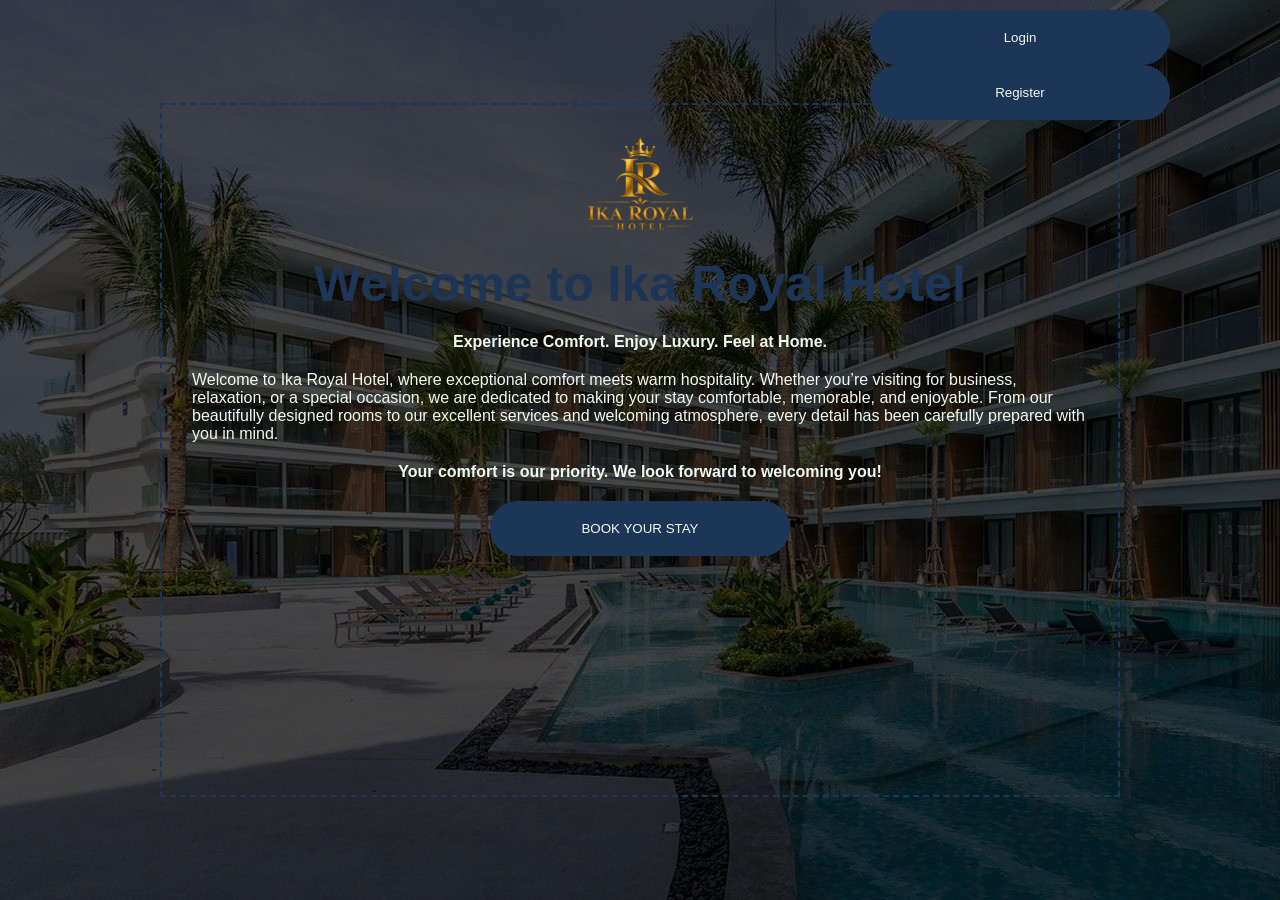
<file: index.html>
<!DOCTYPE html>
<html lang="en">

<head>
    <meta charset="UTF-8">
    <meta name="viewport" content="width=device-width, initial-scale=1.0">
    <title>Ika Royal Hotel</title>
    <link rel="stylesheet" href="css/style.css">
    <link rel="stylesheet" href="css/style2.css">
    <link rel="stylesheet" href="css/style3.css">
    <link rel="stylesheet" href="font-awesome/css/font-awesome.min.css">
</head>

<body>
    <div class="index">
        <div id="topbutton">
            <a href="login.html">
            <button type="submit" id="stay-2">Login</button></a>
            <a href="registration.html">
            <button type="submit" id="stay-2">Register</button></a>

        </div>
        <div id="welcome">
            <div style="display: flex; justify-content: center;">
                 <img src="image/Golden IKA Royal Hotel Emblem.png" width="150px">
            </div>
            <div id="message"><b>Welcome to Ika Royal Hotel</b></div>

            <div style="display: flex; justify-content: center;"><b>Experience Comfort. Enjoy Luxury. Feel at Home.</b>
            </div>

            Welcome to Ika Royal Hotel, where exceptional comfort meets warm hospitality. Whether you’re visiting for
            business, relaxation, or a special occasion, we are dedicated to making your stay comfortable, memorable,
            and enjoyable. From our beautifully designed rooms to our excellent services and welcoming atmosphere, every detail has
            been carefully prepared with you in mind.

            <div style="display: flex; justify-content: center;"><b>Your comfort is our priority. We look forward to welcoming you!</b></div>
            <div style="display: flex; justify-content: center;">
                <a href="homepage.html"><button type="submit" id="stay">BOOK YOUR STAY</button></a>
            </div>
        </div>

    </div>
</body>

</html>
</file>
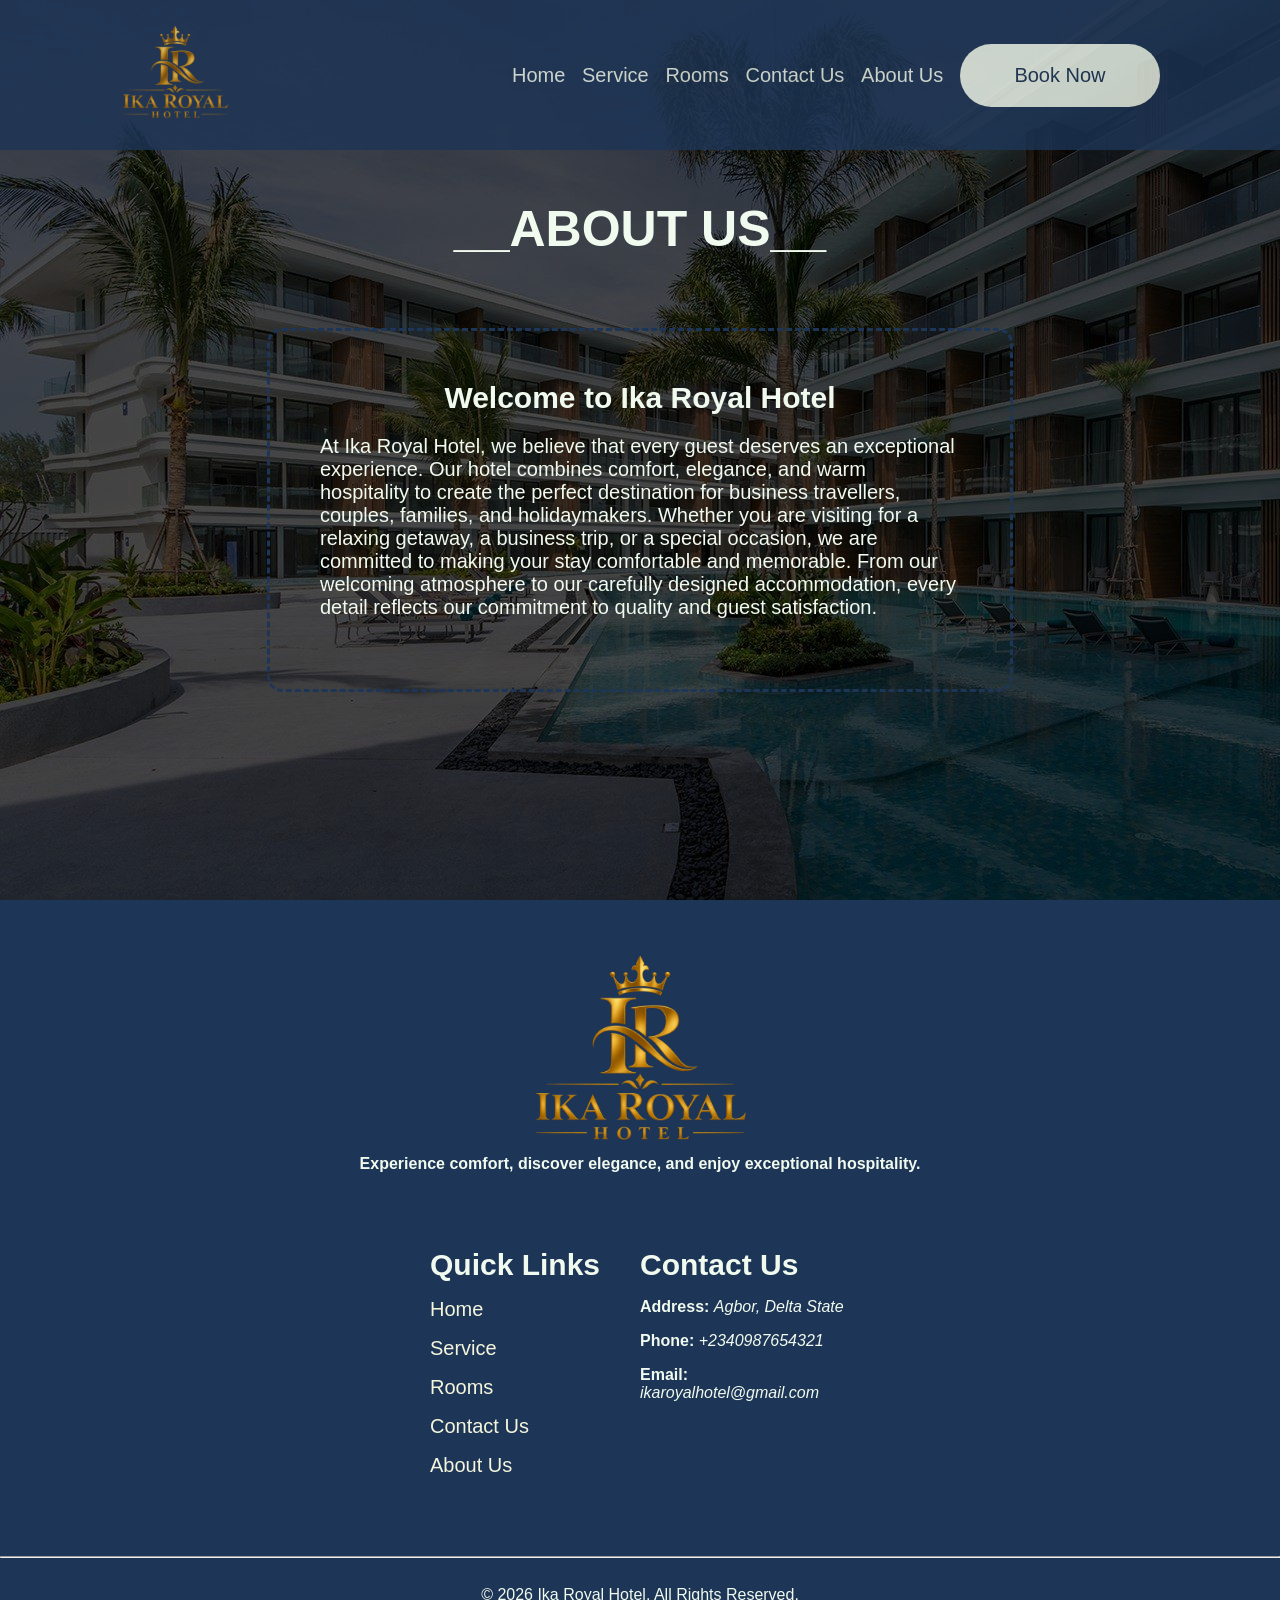
<file: about.html>
<!DOCTYPE html>
<html lang="en">

<head>
    <meta charset="UTF-8">
    <meta name="viewport" content="width=device-width, initial-scale=1.0">
    <title>Ika Royal Hotel</title>
    <link rel="stylesheet" href="../css/style.css">
    <link rel="stylesheet" href="../css/style2.css">
    <link rel="stylesheet" href="../css/style3.css">
    <link rel="stylesheet" href="font-awesome/css/font-awesome.min.css">
</head>

<body  style="background-color: #1d3557;">
    <div id="about-home">
        <div id="header">

            <div id="title">
                <img src="image/Golden IKA Royal Hotel Emblem.png" width="150px">
            </div>

            <div id="ref">
                <a href="homepage.html">Home</a>
                <a href="service.html">Service</a>
                <a href="Rooms.html">Rooms</a>
                <a href="contact.html">Contact Us</a>
                <a href="about.html">About Us</a>
                <a href="reservation.html"><button type="submit" id="book">Book Now
                </button></a>
            </div>


        </div>
         <div class="header-3">
            <div style="width: 90%; display: flex;justify-content: space-between;align-items: center;">
                <i class="fa fa-bars"></i>
                <img src="image/Golden IKA Royal Hotel Emblem.png" width="150px">
            </div>
        </div>
        <div style="padding-top: 50px;">

            <div>
                <b id="about">__ABOUT US__</b>
            </div>
            <div style="display: flex; justify-content: center;">
                <div
                    id="about-2">
                    <b id="about-3">Welcome to Ika
                        Royal
                        Hotel</b>

                    <p id="about-4">At Ika Royal Hotel, we believe that every guest deserves
                        an
                        exceptional
                        experience. Our hotel combines
                        comfort, elegance, and warm hospitality to create the perfect destination for business
                        travellers,
                        couples,
                        families, and holidaymakers.

                        Whether you are visiting for a relaxing getaway, a business trip, or a special occasion, we are
                        committed to
                        making your stay comfortable and memorable.

                        From our welcoming atmosphere to our carefully designed accommodation, every detail reflects our
                        commitment
                        to quality and guest satisfaction.</p>




                </div>
            </div>
        </div>
    </div>
    <div id="footer1">
        <div style="display: flex; justify-content: center;">
            <img src="image/Golden IKA Royal Hotel Emblem.png" width="300px">
        </div>
        <b style="display: flex; justify-content: center; padding: 5px;">Experience comfort, discover elegance, and enjoy
            exceptional
            hospitality.</b>

        <div
            id="about-link">
            <div style=" height: 30vh; width: 50%;">
                <b style="font-size: 30px;">Quick Links</b>
                <p><a href="homepage.html" style="color: beige; text-decoration: none;">Home</a></p>
                <a href="service.html" style="color: beige; text-decoration: none;">Service</a>
                <p><a href="Rooms.html" style="color: beige; text-decoration: none;">Rooms</a></p>
                <a href="contact.html" style="color: beige; text-decoration: none;">Contact Us</a>
                <p><a href="about.html" style="color: beige; text-decoration: none;">About Us</a></p>

            </div>

            <div style=" height: 30vh; width: 50%;">
                <b style="font-size: 30px;">Contact Us</b>
                <p><b>Address:</b> <i>Agbor, Delta State</i></p>
                <b>Phone:</b> <i>+2340987654321</i>
                <p><b>Email:</b> <i>ikaroyalhotel@gmail.com</i></p>

            </div>


        </div>
         <div id="link-2">
            <div id="link-5">
                <b style="font-size: 20px; display: flex;justify-content: center;">Quick Links</b>
                <p id="link-7">
                    <a href="homepage.html" id="link-6">Home</a>
                    <a href="service.html" id="link-6">Service</a>
                    <a href="Rooms.html" id="link-6">Rooms</a>
                    <a href="contact.html" id="link-6">Contact Us</a>
                    <a href="about.html" id="link-6">About Us</a>
                </p>

            </div>

            <div id="contact-us">
                <b style="font-size: 20px; display: flex; justify-content: center;">Contact Us</b>
                <p><b>Address:</b> <i>Agbor, Delta State</i></p>
                <b>Phone:</b><i>+2340987654321</i>
                <p><b>Email:</b> <i>ikaroyalhotel@gmail.com</i></p>

            </div>


        </div>
        <hr>
        <div style="padding: 20px; display: flex; justify-content: center;">
            © 2026 Ika Royal Hotel. All Rights Reserved.
        </div>

    </div>


</body>

</html>
</file>
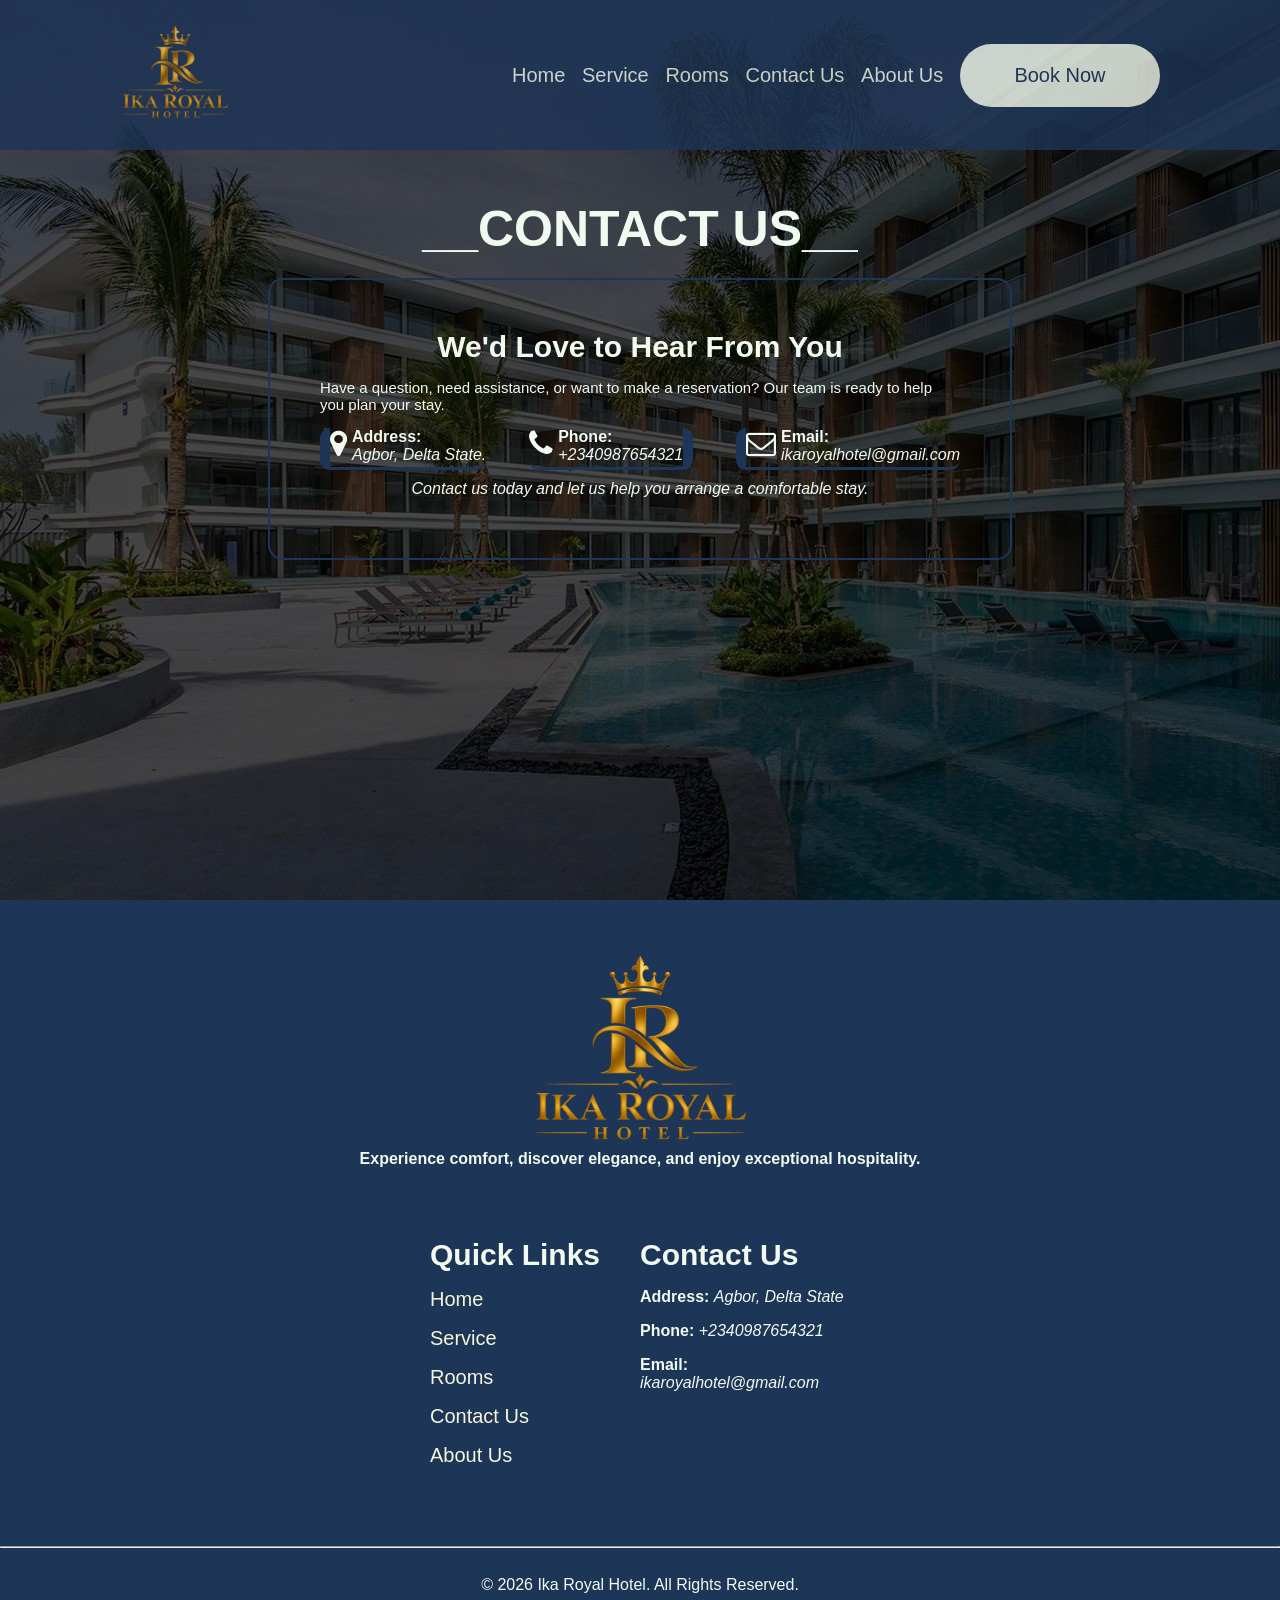
<file: contact.html>
<!DOCTYPE html>
<html lang="en">

<head>
    <meta charset="UTF-8">
    <meta name="viewport" content="width=device-width, initial-scale=1.0">
    <title>Ika Royal Hotel</title>
    <link rel="stylesheet" href="../css/style.css">
    <link rel="stylesheet" href="../css/style2.css">
    <link rel="stylesheet" href="../css/style3.css">
    <link rel="stylesheet" href="font-awesome/css/font-awesome.min.css">
</head>

<body style="background-color: #1d3557;">
    <div id="home">
        <div id="header">

            <div id="title">
                <img src="image/Golden IKA Royal Hotel Emblem.png" width="150px">
            </div>

            <div id="ref">
                <a href="homepage.html">Home</a>
                <a href="service.html">Service</a>
                <a href="Rooms.html">Rooms</a>
                <a href="contact.html">Contact Us</a>
                <a href="about.html">About Us</a>
                <a href="reservation.html"><button type="submit" id="book">Book Now
                </button></a>
            </div>



        </div>
         <div class="header-3">
            <div style="width: 90%; display: flex;justify-content: space-between;align-items: center;">
                <i class="fa fa-bars"></i>
                <img src="image/Golden IKA Royal Hotel Emblem.png" width="150px">
            </div>
        </div>

        <div id="contact">
            <b id="contact-2">__CONTACT US__</b>
            <div id="contact-3">
                <div id="contact-4">
                    <b id="text-4">We'd Love to
                        Hear
                        From
                        You</b>

                    <p id="text-3">Have a question, need assistance, or want to make a reservation? Our
                        team is
                        ready to help you plan your stay.</p>
                    <div id="contact-5">
                        <div style="display: flex; gap: 5px; justify-content: center; border-bottom: 3px solid #1d3557; padding-bottom: 3px; border-left: 10px solid #1d3557; border-radius: 10px;">
                            <div>
                                <i class="fa fa-map-marker" style="font-size: 30px; color: #f1faee;"></i>
                            </div>
                            <div>
                                <b style="color: #f1faee;"> Address:</b><br><i>Agbor, Delta State.</i>
                            </div>
                        </div>
                        <div style="display: flex; gap: 5px; justify-content: center; border-bottom: 3px solid #1d3557; padding-bottom: 3px; border-right: 10px solid #1d3557; border-radius: 10px;">
                            <div>
                                <i class="fa fa-phone" style="font-size: 30px; color: #f1faee;"></i>
                            </div>
                            <div>
                                <b style="color: #f1faee;"> Phone:</b><br><i>+2340987654321</i>
                            </div>
                        </div>
                        <div style="display: flex; gap: 5px; justify-content: center; border-bottom: 3px solid #1d3557; padding-bottom: 3px; border-left: 10px solid #1d3557; border-radius: 10px;">
                            <div>
                                <i class="fa fa-envelope-o" style="font-size: 30px; color: #f1faee;"></i>
                            </div>
                            <div>
                                <b style="color: #f1faee;"> Email:</b><br><i>ikaroyalhotel@gmail.com</i>
                            </div>

                        </div>
                    </div>
                    <div style="margin: 10px; display: flex; justify-content: center;">
                        <i>Contact us today and let us help you arrange a comfortable stay.</i>
                    </div>
                </div>




            </div>
        </div>
    </div>
    <div id="footer1">
        <div style="display: flex; justify-content: center;">
            <img src="image/Golden IKA Royal Hotel Emblem.png" width="300px">
        </div>
        <b id="text-2">Experience comfort, discover elegance, and enjoy
            exceptional
            hospitality.</b>

        <div
            id="link">
            <div style=" height: 30vh; width: 50%;">
                <b style="font-size: 30px;">Quick Links</b>
                <p><a href="homepage.html" style="color: beige; text-decoration: none;">Home</a></p>
                <a href="service.html" style="color: beige; text-decoration: none;">Service</a>
                <p><a href="Rooms.html" style="color: beige; text-decoration: none;">Rooms</a></p>
                <a href="contact.html" style="color: beige; text-decoration: none;">Contact Us</a>
                <p><a href="about.html" style="color: beige; text-decoration: none;">About Us</a></p>

            </div>

            <div style=" height: 30vh; width: 50%;">
                <b style="font-size: 30px;">Contact Us</b>
                <p><b>Address:</b> <i>Agbor, Delta State</i></p>
                <b>Phone:</b> <i>+2340987654321</i>
                <p><b>Email:</b> <i>ikaroyalhotel@gmail.com</i></p>

            </div>


        </div>
        <div id="link-2">
            <div id="link-5">
                <b style="font-size: 20px; display: flex;justify-content: center;">Quick Links</b>
                <p id="link-7">
                    <a href="homepage.html" id="link-6">Home</a>
                    <a href="service.html" id="link-6">Service</a>
                    <a href="Rooms.html" id="link-6">Rooms</a>
                    <a href="contact.html" id="link-6">Contact Us</a>
                    <a href="about.html" id="link-6">About Us</a>
                </p>

            </div>

            <div id="contact-us">
                <b style="font-size: 20px; display: flex; justify-content: center;">Contact Us</b>
                <p><b>Address:</b> <i>Agbor, Delta State</i></p>
                <b>Phone:</b><i>+2340987654321</i>
                <p><b>Email:</b> <i>ikaroyalhotel@gmail.com</i></p>

            </div>


        </div>
        <hr>
        <div style="padding: 20px; display: flex; justify-content: center;">
            © 2026 Ika Royal Hotel. All Rights Reserved.
        </div>

    </div>
</body>

</html>
</file>
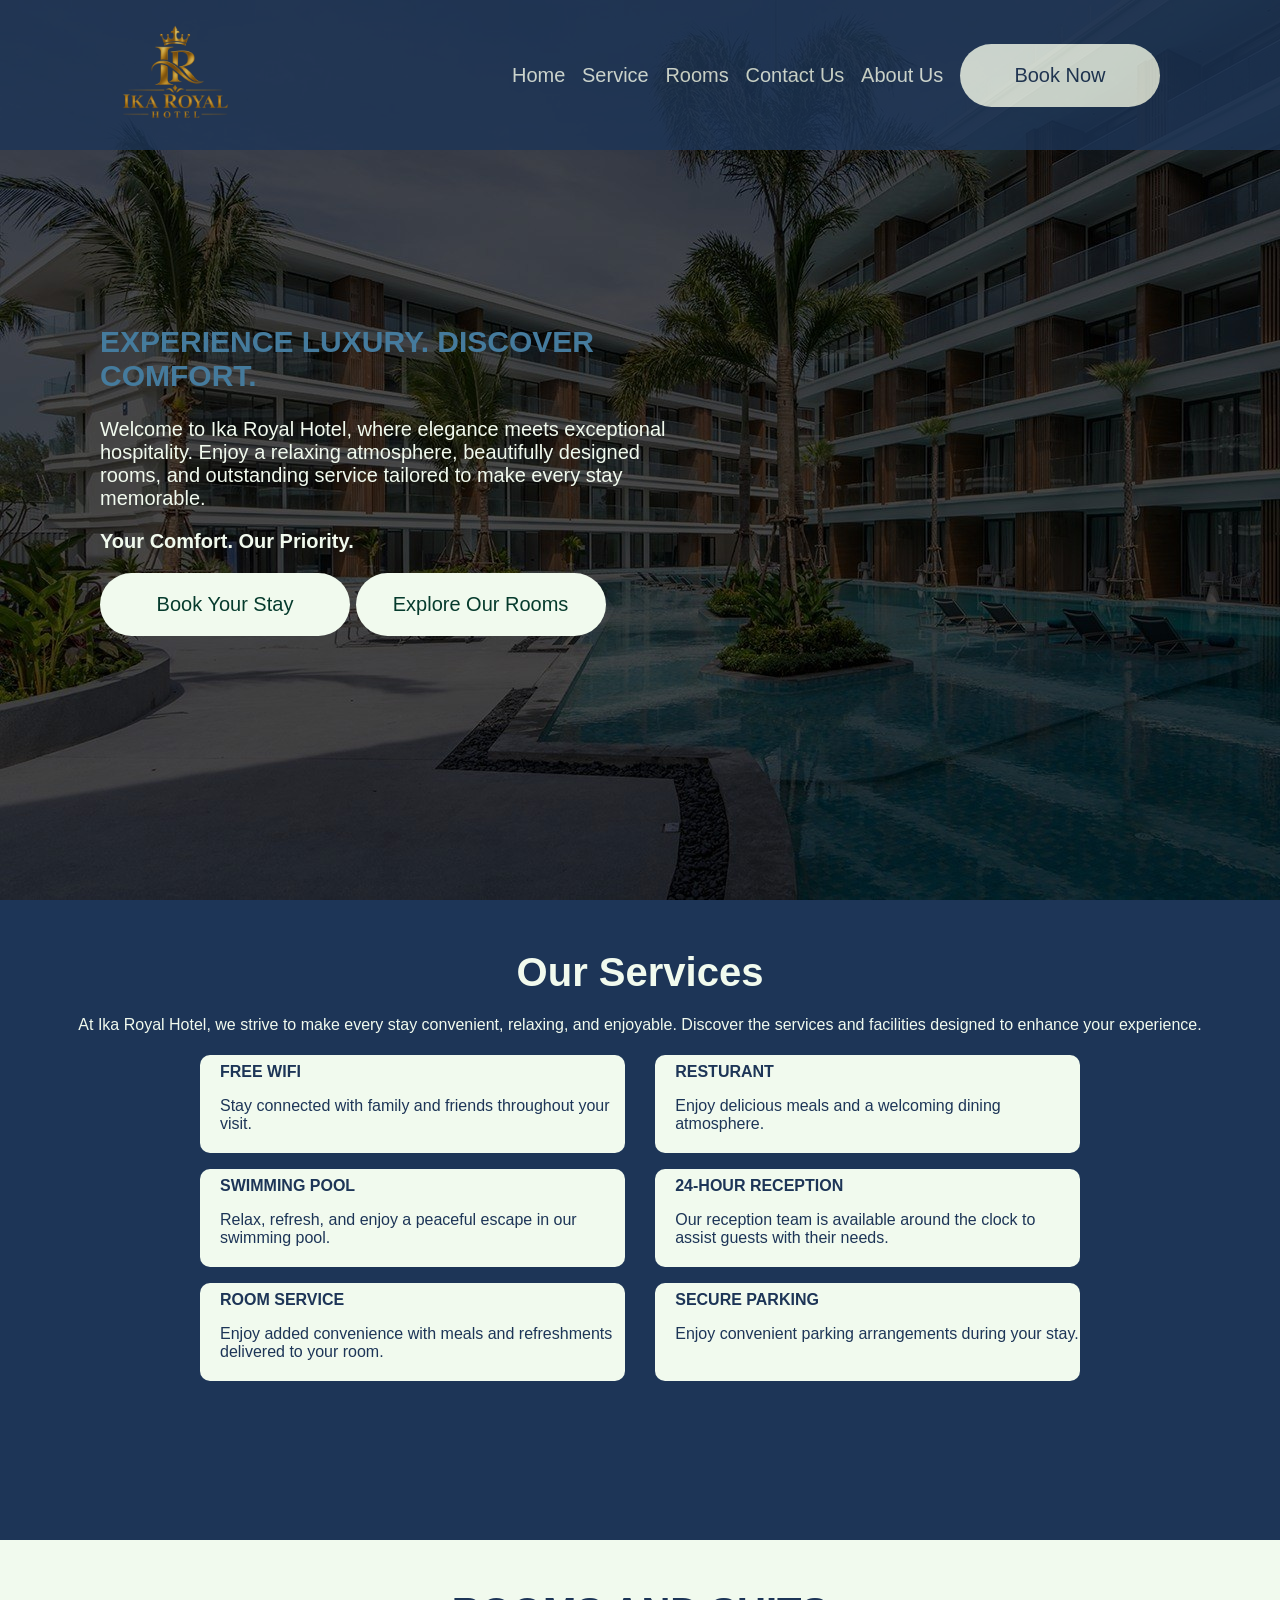
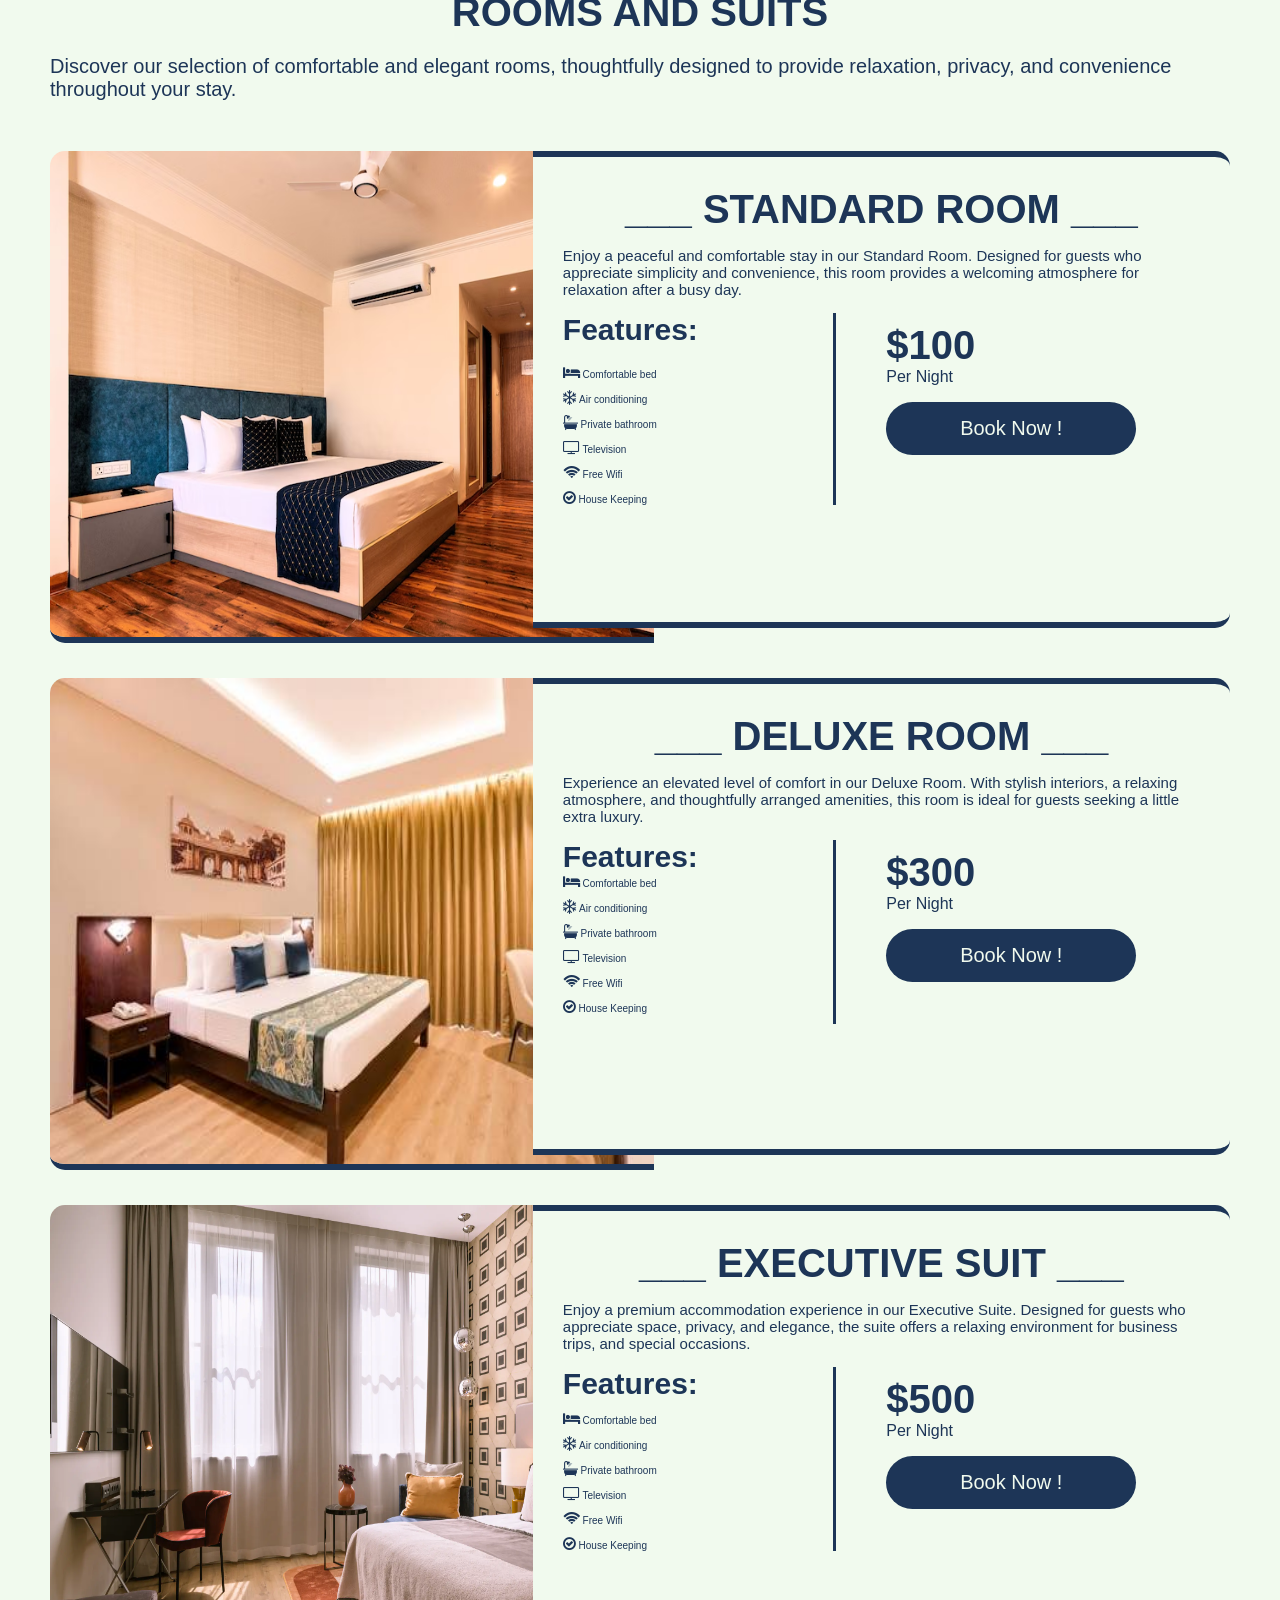
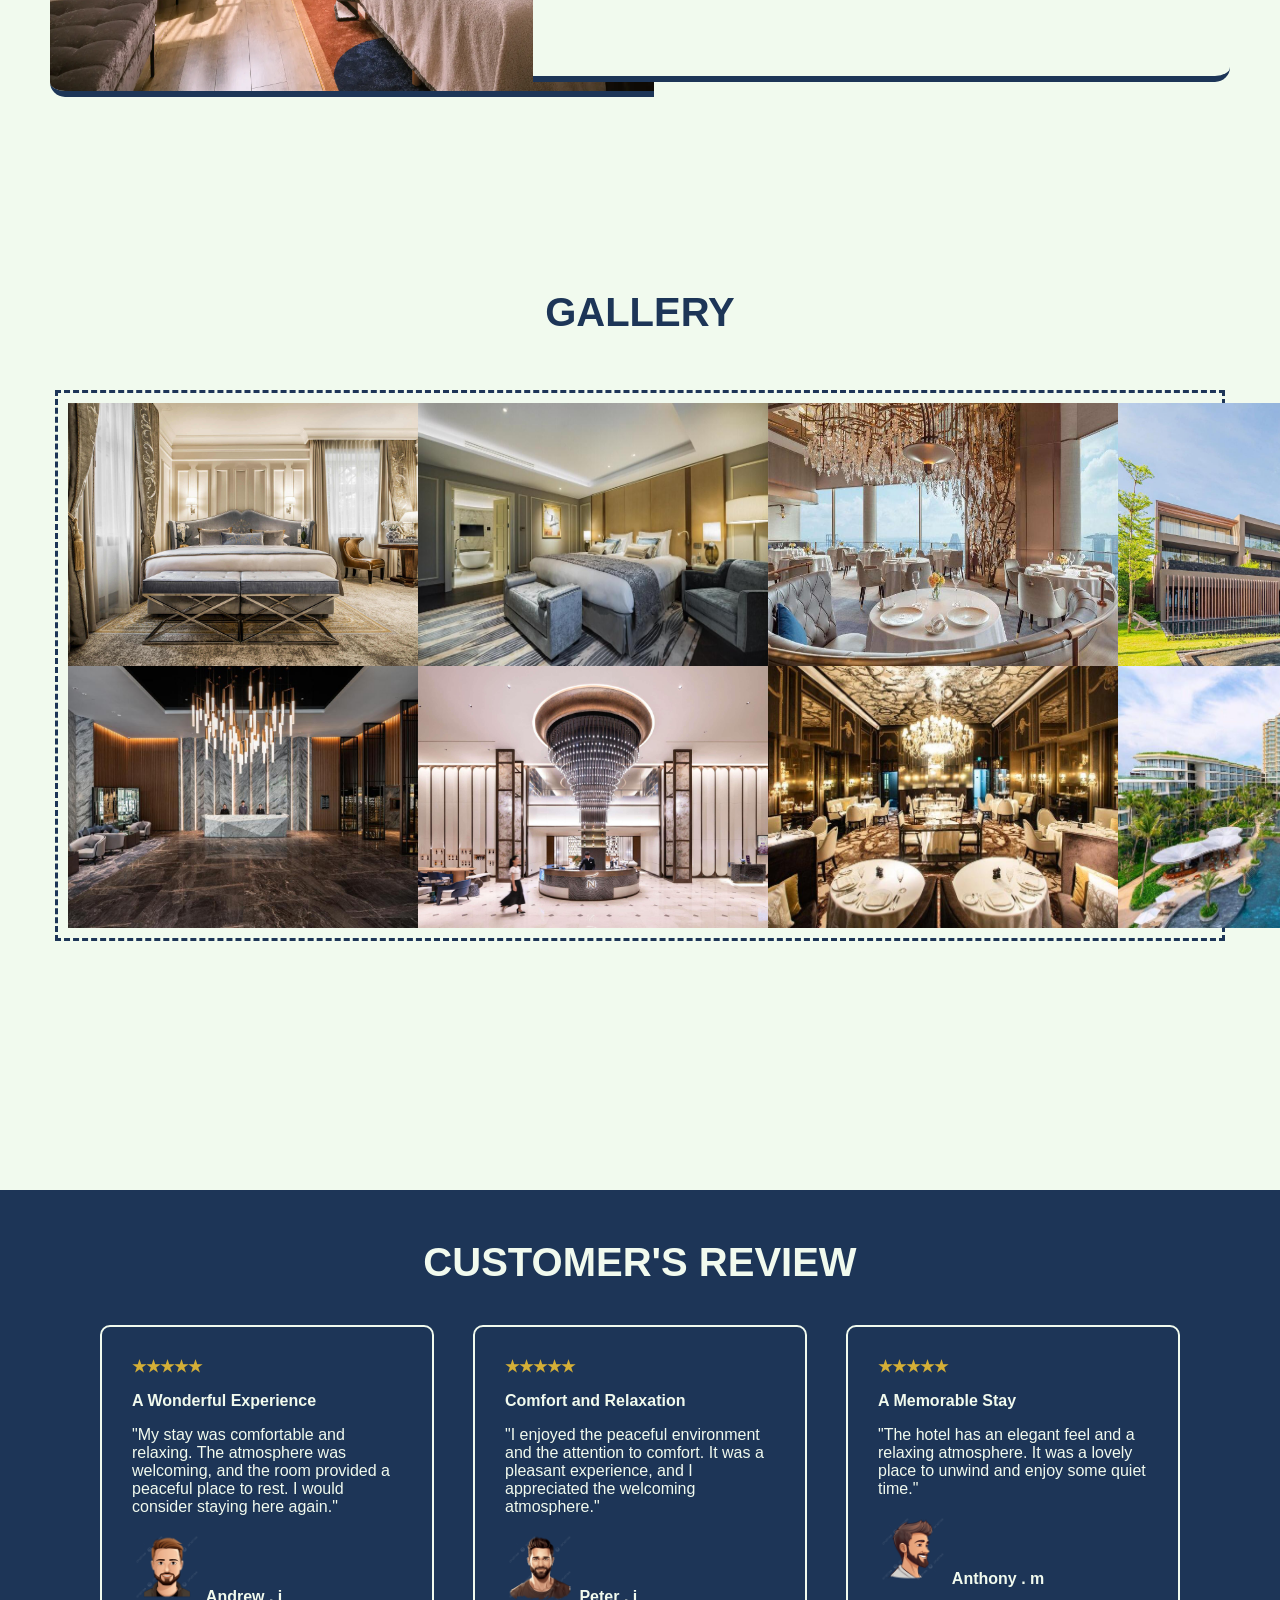
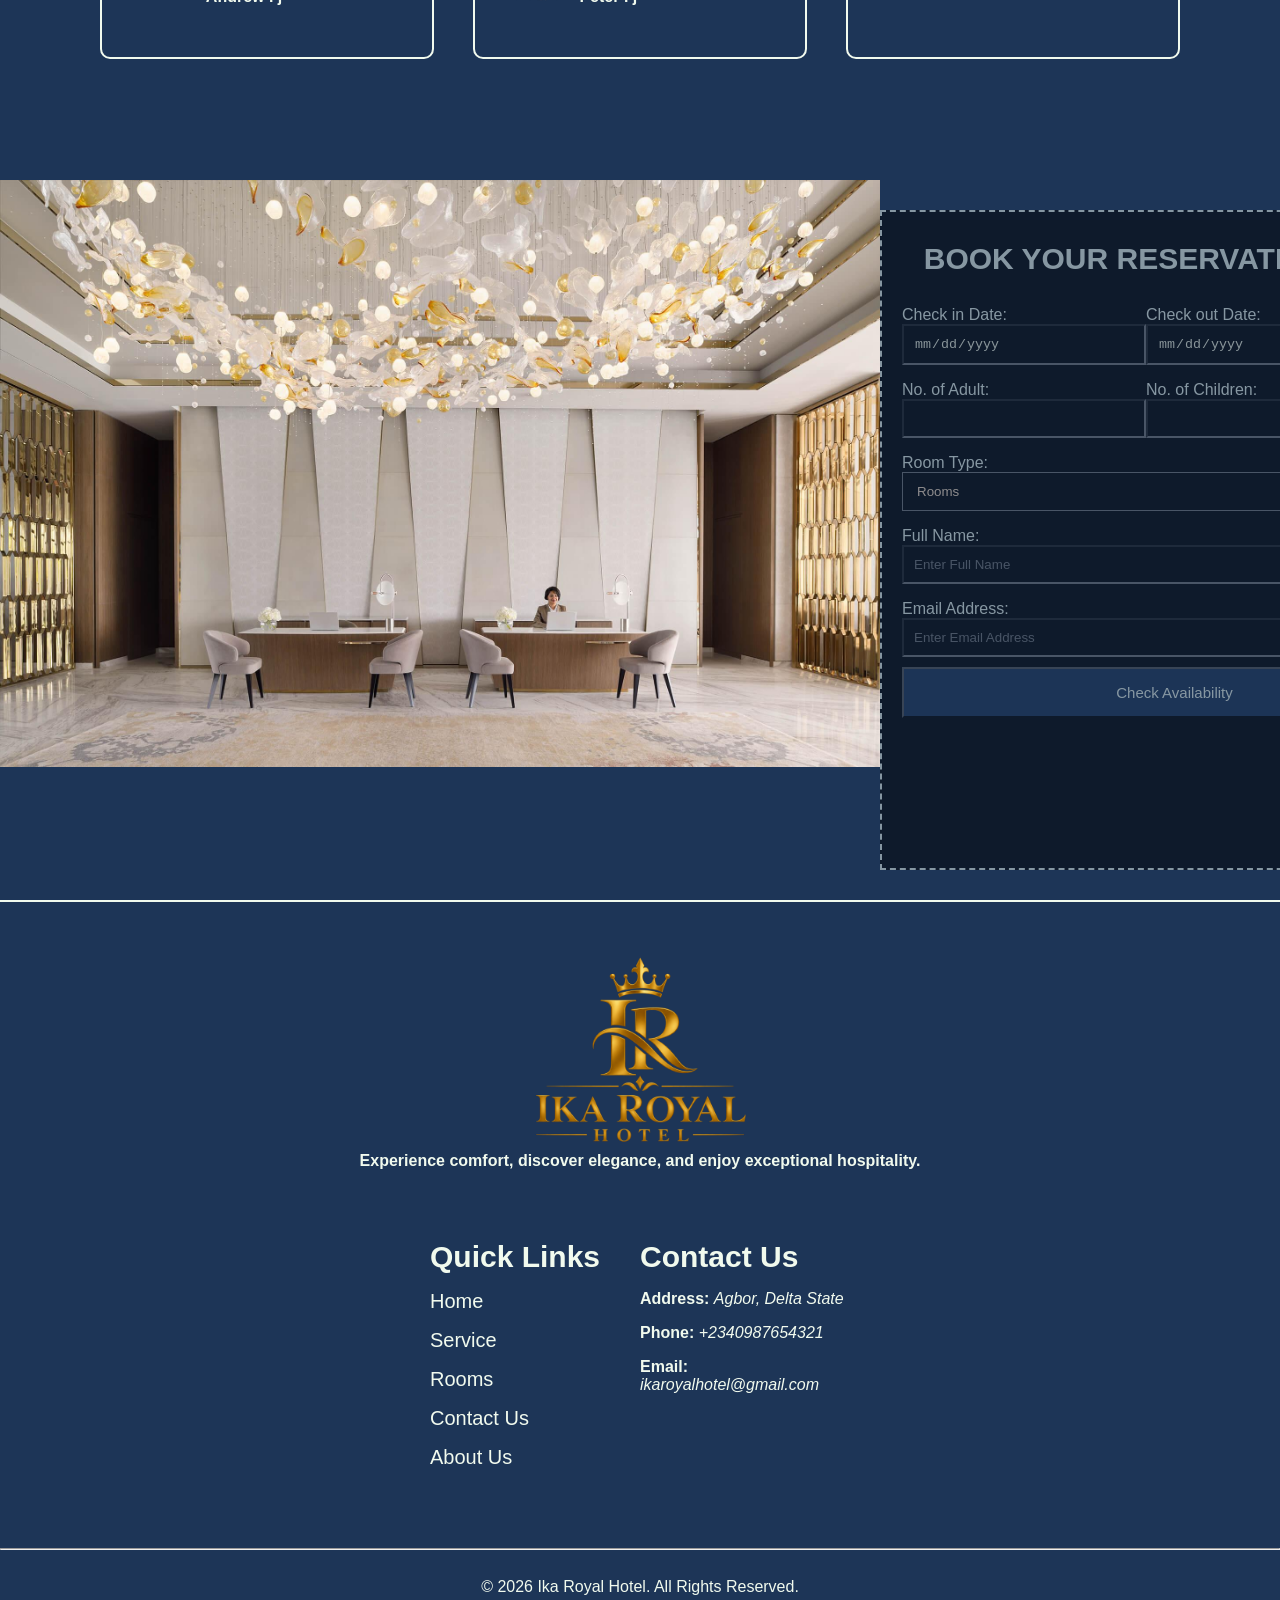
<file: homepage.html>
<!DOCTYPE html>
<html lang="en">

<head>
    <meta charset="UTF-8">
    <meta name="viewport" content="width=device-width, initial-scale=1.0">
    <title>Ika Royal Hotel</title>
    <link rel="stylesheet" href="css/style.css">
    <link rel="stylesheet" href="css/style2.css">
    <link rel="stylesheet" href="css/style3.css">
    <link rel="stylesheet" href="font-awesome/css/font-awesome.min.css">

</head>

<body>
    <div class="background">
        <div id="header">

            <div id="title">
                <img src="image/Golden IKA Royal Hotel Emblem.png" width="150px">
            </div>

            <div id="ref">
                <a href="homepage.html">Home</a>
                <a href="service.html">Service</a>
                <a href="Rooms.html">Rooms</a>
                <a href="contact.html">Contact Us</a>
                <a href="about.html">About Us</a>
                <a href="reservation.html"><button type="submit" id="book">Book Now
                    </button></a>
            </div>


        </div>
        <div class="header-3">
            <div style="width: 90%; display: flex;justify-content: space-between;align-items: center;">
                <i class="fa fa-bars"></i>
                <img src="image/Golden IKA Royal Hotel Emblem.png" width="150px">
            </div>
        </div>

        <div id="homepage">
            <h2 id="h2">EXPERIENCE LUXURY. DISCOVER COMFORT.</h2>
            Welcome to Ika Royal Hotel, where elegance meets exceptional hospitality. Enjoy a relaxing atmosphere,
            beautifully designed rooms, and outstanding service tailored to make every stay memorable.
            <p><b>Your Comfort. Our Priority.</b></p>
            <a href="reservation.html"><button type="submit" id="explor">Book Your Stay
                </button></a>
            <a href="Rooms.html"><button type="submit" id="explor">Explore Our Rooms
                </button></a>
        </div>
        <div id="homepage-2">
            <h2 id="h2">EXPERIENCE LUXURY. DISCOVER COMFORT.</h2>
            Welcome to Ika Royal Hotel, where elegance meets exceptional hospitality. Enjoy a relaxing atmosphere,
            beautifully designed rooms, and outstanding service tailored to make every stay memorable.
            <p><b>Your Comfort. Our Priority.</b></p>
            <div>
                <a href="reservation.html"><button type="submit" id="explor">Book Your Stay
                    </button></a>
                <a href="Rooms.html"><button type="submit" id="explor">Explore Our Rooms
                    </button></a>
            </div>
        </div>



    </div>

    <div id="service">
        <b style="font-size: 40px; display: flex; justify-content: center; color: #f1faee;">Our Services</b>
        <p style="display: flex; justify-content: center; color: #f1faee; padding: 5px;">At Ika Royal Hotel, we strive
            to make every
            stay convenient,
            relaxing, and enjoyable. Discover the services and facilities designed to enhance your experience.</p>

        <div class="ourservices">
            <div class="service">
                <b>FREE WIFI<br></b>
                <p>Stay connected with family and friends throughout your visit.</p>

            </div>
            <div class="service">
                <b>RESTURANT<br></b>
                <p>Enjoy delicious meals and a welcoming dining atmosphere.</p>

            </div>

        </div>
        <div class="ourservices2">
            <div class="service">
                <b>SWIMMING POOL<br></b>
                <p>Relax, refresh, and enjoy a peaceful escape in our swimming pool.</p>

            </div>
            <div class="service">
                <b>24-HOUR RECEPTION<br></b>
                <p>Our reception team is available around the clock to assist guests with their needs.</p>

            </div>

        </div>
        <div class="ourservices2">
            <div class="service">
                <b>ROOM SERVICE<br></b>
                <p>Enjoy added convenience with meals and refreshments delivered to your room.</p>

            </div>
            <div class="service">
                <b>SECURE PARKING<br></b>
                <p>Enjoy convenient parking arrangements during your stay.</p>

            </div>

        </div>
        <div class="ourservices-4">
            <div class="service">
                <b>FREE WIFI<br></b>
                <p>Stay connected with family and friends throughout your visit.</p>

            </div>
            <div class="service">
                <b>RESTURANT<br></b>
                <p>Enjoy delicious meals and a welcoming dining atmosphere.</p>

            </div>

            <div class="service">
                <b>SWIMMING POOL<br></b>
                <p>Relax, refresh, and enjoy a peaceful escape in our swimming pool.</p>

            </div>
            <div class="service">
                <b>24-HOUR RECEPTION<br></b>
                <p>Our reception team is available around the clock to assist guests with their needs.</p>

            </div>
            <div class="service">
                <b>ROOM SERVICE<br></b>
                <p>Enjoy added convenience with meals and refreshments delivered to your room.</p>

            </div>
            <div class="service">
                <b>SECURE PARKING<br></b>
                <p>Enjoy convenient parking arrangements during your stay.</p>

            </div>

        </div>

    </div>


    <div id="roomsandsuit">
        <b id="suit">ROOMS AND SUITS</b>
        <p style="font-size: 20px; display: flex; justify-content: center; color: #1d3557;">Discover our selection of
            comfortable and
            elegant rooms, thoughtfully designed to provide relaxation, privacy, and convenience throughout your stay.
        </p>
        <div class="roomsandsuit">

            <div id="bed">
                <img src="image/15.jpg" id="image">
            </div>

            <div class="rooms">
                <b id="standard">___ STANDARD ROOM
                    ___</b>
                <p id="text">Enjoy a peaceful and comfortable stay in our Standard Room.
                    Designed for
                    guests who appreciate
                    simplicity and convenience, this room provides a welcoming atmosphere for relaxation after a busy
                    day.</p>
                <div id="features-5">
                    <div id="features">
                        <b id="features-3">Features:</b><br>
                        <div id="features-2">

                            <div>
                                <i class="fa fa-bed" style="color: #1d3557;font-size: 15px;"></i> Comfortable bed


                                <p><i class="fa fa-snowflake-o" style="color: #1d3557;font-size: 15px;"></i> Air
                                    conditioning</p>


                                <p><i class="fa fa-bathtub" style="color: #1d3557;font-size: 15px;"></i> Private
                                    bathroom</p>


                            </div>
                            <div>
                                <i class="fa fa-television" style="color: #1d3557;font-size: 15px;"></i> Television


                                <p><i class="fa fa-wifi" style="color: #1d3557;font-size: 15px;"></i> Free Wifi</p>


                                <i class="fa fa-check-circle-o" style="color: #1d3557;font-size: 15px;"></i> House
                                Keeping
                            </div>



                        </div>
                    </div>
                    <div id="price-1">
                        <b id="price-2">$100</b><br>Per Night
                        <p>
                            <a href="reservation.html"><button type="submit" id="details">Book Now !</button></a>
                        </p>
                    </div>
                    <div id="price-3">
                        <div id="price-4"><b style="font-size: 25px;">$100</b><i style="font-size: 12px;">Per Night</i>
                        </div>
                        <p>
                            <a href="reservation.html"><button type="submit" id="details-2">Book Now !</button></a>
                        </p>
                    </div>
                </div>

            </div>

        </div>
        <div class="roomsandsuit">

            <div id="bed">
                <img src="image/14.jpg" id="image">
            </div>

            <div class="rooms">
                <b id="standard">___ DELUXE ROOM
                    ___</b>
                <p id="text">Experience an elevated level of comfort in our Deluxe Room.
                    With stylish
                    interiors, a relaxing atmosphere, and thoughtfully arranged amenities, this room is ideal for guests
                    seeking a little extra luxury.</p>
                <div id="features-5">
                    <div id="features">

                        <b id="features-3">Features:</b>
                        <div id="features-2">
                            <div>


                                <i class="fa fa-bed" style="color: #1d3557;font-size: 15px;"></i> Comfortable bed


                                <p><i class="fa fa-snowflake-o" style="color: #1d3557;font-size: 15px;"></i> Air
                                    conditioning</p>


                                <p><i class="fa fa-bathtub" style="color: #1d3557;font-size: 15px;"></i> Private
                                    bathroom</p>
                            </div>
                            <div>


                                <i class="fa fa-television" style="color: #1d3557;font-size: 15px;"></i> Television


                                <p><i class="fa fa-wifi" style="color: #1d3557;font-size: 15px;"></i> Free Wifi</p>


                                <p><i class="fa fa-check-circle-o" style="color: #1d3557;font-size: 15px;"></i> House
                                    Keeping</p>
                            </div>

                        </div>
                    </div>
                    <div id="price-1">
                        <b id="price-2">$300</b><br>Per Night
                        <p>
                            <a href="reservation.html"><button type="submit" id="details">Book Now !</button></a>
                        </p>
                    </div>
                    <div id="price-3">
                        <div id="price-4"><b style="font-size: 25px;">$100</b><i style="font-size: 12px;">Per Night</i>
                        </div>
                        <p>
                            <a href="reservation.html"><button type="submit" id="details-2">Book Now !</button></a>
                        </p>
                    </div>
                </div>

            </div>

        </div>
        <div class="roomsandsuit">

            <div id="bed">
                <img src="image/13.jpg" id="image">
            </div>

            <div class="rooms">
                <b id="standard">___ EXECUTIVE SUIT
                    ___</b>
                <p id="text">Enjoy a premium accommodation experience in our Executive Suite. Designed
                    for guests who appreciate space, privacy, and elegance, the suite offers a relaxing environment for
                    business trips, and special occasions.</p>
                <div id="features-5">
                    <div id="features">
                        <b id="features-3">Features:</b>
                        <div id="features-2">
                            <div>


                                <p><i class="fa fa-bed" style="color: #1d3557;font-size: 15px;"></i> Comfortable bed</p>


                                <i class="fa fa-snowflake-o" style="color: #1d3557;font-size: 15px;"></i> Air
                                conditioning


                                <p><i class="fa fa-bathtub" style="color: #1d3557;font-size: 15px;"></i> Private
                                    bathroom</p>
                            </div>

                            <div>


                                <p><i class="fa fa-television" style="color: #1d3557;font-size: 15px;"></i> Television
                                </p>


                                <p><i class="fa fa-wifi" style="color: #1d3557;font-size: 15px;"></i> Free Wifi</p>


                                <i class="fa fa-check-circle-o" style="color: #1d3557;font-size: 15px;"></i> House
                                Keeping
                            </div>
                        </div>

                    </div>
                    <div id="price-1">
                        <b id="price-2">$500</b><br>Per Night
                        <p>
                            <a href="reservation.html"><button type="submit" id="details">Book Now !</button></a>
                        </p>
                    </div>
                    <div id="price-3">
                        <div id="price-4"><b style="font-size: 25px;">$100</b><i style="font-size: 12px;">Per Night</i>
                        </div>
                        <p>
                            <a href="reservation.html"><button type="submit" id="details-2">Book Now !</button></a>
                        </p>
                    </div>
                </div>

            </div>

        </div>
    </div>


    <div id="gallery">
        <b style="font-size: 40px; display: flex; justify-content: center; color: #1d3557;">GALLERY</b>
        <div class="gallery">
            <div>
                <div style=" display: flex;">
                    <img src="image/2.jpg" width="350px">
                    <img src="image/6.jpg" width="350px">
                    <img src="image/4.jpg" width="350px">
                    <img src="image/5.jpg" width="350px">
                </div>

                <div style="display: flex;">
                    <img src="image/3.jpg" width="350px">
                    <img src="image/7.jpg" width="350px">
                    <img src="image/8.jpg" width="350px">
                    <img src="image/9.jpg" width="350px">
                </div>
            </div>
        </div>


    </div>
    <div class="gallery-2">
        <b style="font-size: 20px; display: flex; justify-content: center; color: #1d3557;">GALLERY</b>
        <div class="slide">
            <img src="image/2.jpg" width="350px" class="img-9">
            <img src="image/6.jpg" width="350px" class="img-9">
            <img src="image/4.jpg" width="350px" class="img-9">
            <img src="image/5.jpg" width="350px" class="img-9">
            <img src="image/3.jpg" width="350px" class="img-9">
            <img src="image/7.jpg" width="350px" class="img-9">
            <img src="image/8.jpg" width="350px" class="img-9">
            <img src="image/9.jpg" width="350px" class="img-9">



        </div>

    </div>
    <div id="review">
        <b id="review-2">CUSTOMER'S REVIEW</b>
        <div id="review-3">
            <div id="review-4">
                <b style="color: #D4AF37;">★★★★★</b>
                <p><b>A Wonderful Experience</b></p>

                "My stay was comfortable and relaxing. The atmosphere was welcoming, and the room provided a
                peaceful
                place to rest. I would consider staying here again."
                <p><b> <img src="image/pngtree-man-avatar-isolated-png-image_13022161.png" width="70px"> Andrew . j</b>
                </p>

            </div>
            <div id="review-4">
                <b style="color: #D4AF37;">★★★★★</b>
                <p><b>Comfort and Relaxation</b></p>

                "I enjoyed the peaceful environment and the attention to comfort. It was a pleasant experience, and
                I
                appreciated the welcoming atmosphere."
                <p><b><img src="image/pngtree-avatar-of-a-brunette-man-png-image_13379741.png" width="70px"> Peter .
                        j</b></p>

            </div>
            <div id="review-4">
                <b style="color: #D4AF37;">★★★★★</b>
                <p><b>A Memorable Stay</b></p>

                "The hotel has an elegant feel and a relaxing atmosphere. It was a lovely place to unwind and enjoy
                some
                quiet time."
                <p><b><img src="image/image.png" width="70px"> Anthony . m</b></p>

            </div>
        </div>

    </div>
    <div id="reservation">
        <div>
            <img src="image/11.jpg" width="880px">
        </div>
        <div
            style="width: 35%; background-color: black; opacity: 0.5; padding: 30px 20px; margin-right: 30px; margin-top: 30px; margin-bottom: 30px; border: 2px dashed #f1faee;">
            <b style="font-size: 30px; display: flex; justify-content: center;">BOOK YOUR RESERVATION</b>
            <div style="display: flex; justify-content: space-between;">
                <div>
                    <form style="padding-top: 30px;">
                        Check in Date:<br>
                        <input type="date"
                            style="width: 220px; padding: 10px; background-color: transparent; color: beige;">
                        <p>No. of Adult:<br>
                            <input type="number"
                                style="width: 220px; padding: 10px; background-color: transparent; color: beige;">
                        </p>

                    </form>
                </div>
                <div style="height: 10vh;">

                    <form style="padding-top: 30px;">
                        Check out Date:<br>
                        <input type="date"
                            style="width: 220px; padding: 10px; background-color: transparent; color: beige;">
                        <p>No. of Children:<br>
                            <input type="number"
                                style="width: 220px; padding: 10px; background-color: transparent; color: beige;">
                        </p>


                    </form>
                </div>
            </div>
            <form>
                Room Type:<br>
                <select style="width: 540px; color: bisque; padding: 10px;background-color: transparent;">
                    <option>Rooms</option>
                    <option> Standard Room</option>
                    <option>Deluxe Room</option>
                    <option>Executive Suit</option>
                </select>
                <p>
                    Full Name:<br>
                    <input type="text"
                        style="width: 520px; padding: 10px; background-color: transparent; color: bisque;"
                        placeholder="Enter Full Name">
                </p>
                Email Address:<br>
                <input type="email" style="width: 520px; padding: 10px; background-color: transparent; color: bisque;"
                    placeholder="Enter Email Address">

                <button id="check" type="submit">Check Availability</button>

            </form>
        </div>

    </div>
    <div id="reservation-2" style="background-image: url(image/25.jpg); background-size: cover;">
        <div
            id="date-0">
            <b style="font-size: 20px; display: flex; justify-content: center;">BOOK YOUR RESERVATION</b>
            <div>
                <form>
                    <div style=" width: 100%;">
                        <div style="display: flex;width: 100%;">
                            <div style="width: 50%; padding: 7px;">

                                Check in Date:<br>
                                <input type="date"
                                    id="date">
                            </div>
                            <div style="width: 50%; padding: 7px;">
                                Check out Date:<br>
                                <input type="date"
                                    id="date">
                            </div>
                        </div>
                        <div style="display: flex; width: 100%;">
                            <div style="width: 50%; padding: 7px;">
                                No. of Adult:<br>
                                <input type="number"
                                    id="date">
                            </div>
                            <div style="width: 50%; padding: 7px;">

                                No. of Children:<br>
                                <input type="number"
                                    id="date">
                            </div>
                        </div>





                        <div style="padding: 10px;">
                            Room Type:<br>
                            <select style="width: 100%; color: bisque; padding: 10px;background-color: transparent;">
                                <option>Rooms</option>
                                <option> Standard Room</option>
                                <option>Deluxe Room</option>
                                <option>Executive Suit</option>
                            </select>
                        </div>
                        <div style="padding: 10px;">
                            Full Name:<br>
                            <input type="text" required
                                id="date-2"
                                placeholder="Enter Full Name">
                        </div>
                        <div style="padding: 10px;">
                        Email Address:<br>
                        <input type="email" required
                            id="date-2"
                            placeholder="Enter Email Address">
                            </div>

                        <button id="check-2" type="submit">Check Availability</button>
                    </div>


                </form>
            </div>
        </div>

    </div>
    <div id="footer">
        <div style="display: flex; justify-content: center;">
            <img src="image/Golden IKA Royal Hotel Emblem.png" width="300px">
        </div>
        <b id="text-2">Experience comfort, discover elegance, and enjoy
            exceptional
            hospitality.</b>

        <div id="link">
            <div style=" height: 30vh; width: 50%;">
                <b style="font-size: 30px;">Quick Links</b>
                <p><a href="homepage.html" style="color: #f1faee; text-decoration: none;">Home</a></p>
                <a href="service.html" style="color: #f1faee; text-decoration: none;">Service</a>
                <p><a href="Rooms.html" style="color: #f1faee; text-decoration: none;">Rooms</a></p>
                <a href="contact.html" style="color: #f1faee; text-decoration: none;">Contact Us</a>
                <p><a href="about.html" style="color: #f1faee; text-decoration: none;">About Us</a></p>

            </div>

            <div style=" height: 30vh; width: 50%;">
                <b style="font-size: 30px;">Contact Us</b>
                <p><b>Address:</b> <i>Agbor, Delta State</i></p>
                <b>Phone:</b> <i>+2340987654321</i>
                <p><b>Email:</b> <i>ikaroyalhotel@gmail.com</i></p>

            </div>


        </div>
        <div id="link-2">
            <div id="link-5">
                <b style="font-size: 20px; display: flex;justify-content: center;">Quick Links</b>
                <p id="link-7">
                    <a href="homepage.html"  id="link-6">Home</a>
                    <a href="service.html"  id="link-6">Service</a>
                    <a href="Rooms.html"  id="link-6">Rooms</a>
                    <a href="contact.html"  id="link-6">Contact Us</a>
                    <a href="about.html"  id="link-6">About Us</a>
                </p>

            </div>

            <div id="contact-us">
                <b style="font-size: 20px; display: flex; justify-content: center;">Contact Us</b>
                <p><b>Address:</b> <i>Agbor, Delta State</i></p>
                <b>Phone:</b><i>+2340987654321</i>
                <p><b>Email:</b> <i>ikaroyalhotel@gmail.com</i></p>

            </div>


        </div>
        <hr>
        <div style="padding: 20px; display: flex; justify-content: center;">
            © 2026 Ika Royal Hotel. All Rights Reserved.
        </div>

    </div>




</body>

</html>
</file>
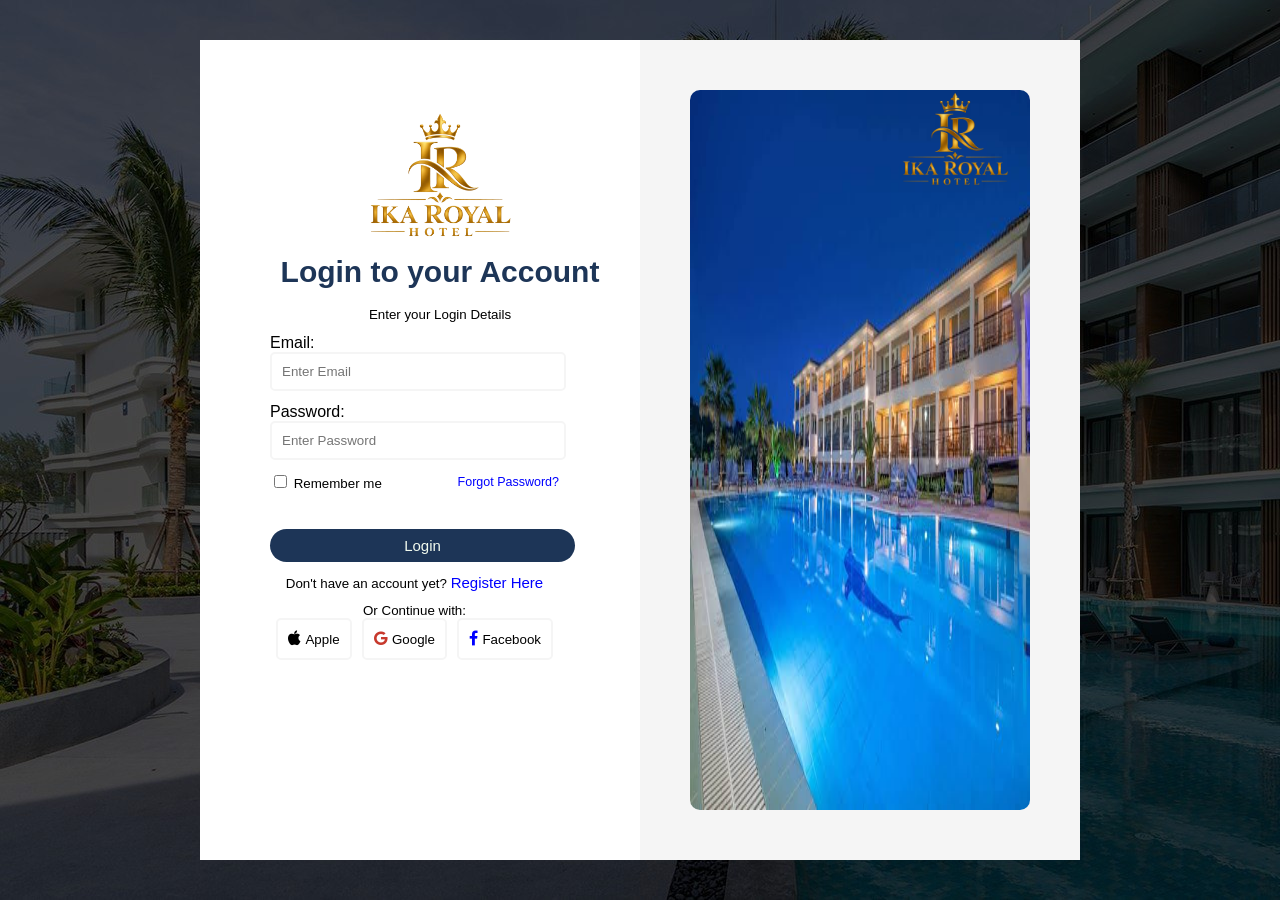
<file: login.html>
<!DOCTYPE html>
<html lang="en">

<head>
    <meta charset="UTF-8">
    <meta name="viewport" content="width=device-width, initial-scale=1.0">
    <title>Ika Royal Hotel</title>
    <link rel="stylesheet" href="css/style.css">
    <link rel="stylesheet" href="css/style2.css">
    <link rel="stylesheet" href="css/style3.css">
    <link rel="stylesheet" href="font-awesome/css/font-awesome.min.css">
</head>

<body>
    <div class="index">
        <div id="login">
            <form>
                <div id="form">

                    <div style="display: flex; justify-content: center;">
                        <img src="image/Golden IKA Royal Hotel Emblem.png" width="200px">
                    </div>
                    <div>
                        <b id="logintext">Login to your Account</b><br>
                        <small style="display: flex; justify-content: center;">Enter your Login Details</small>
                    </div>
                    <div id="email-2">
                        <label for="email">Email:</label><br>
                        <input type="email" id="email" placeholder="Enter Email" required>
                    </div>
                    <div id="email-2">
                        <label for="password">Password:</label><br>
                        <input type="password" id="password" placeholder="Enter Password" required>
                    </div>
                    <div id="checkbox">
                        <div>
                            <small><input type="checkbox"> Remember me</small>
                        </div>
                        <div>
                            <a href="#" style="color:blue; font-size: 15px;"><small>Forgot Password?</small></a>
                        </div>

                    </div>
                    <a href="#">

                        <div id="login-3">
                            Login
                        </div>
                    </a>
                    <div id="redirect">
                        <small>Don't have an account yet? <a href="registration.html"
                                style="font-size: 15px; color: blue;">Register Here</a></small>
                    </div>
                    <div id="icon">
                        <div style="display: flex; justify-content: center;"><small>Or Continue with:</small></div>
                        <div style="display: flex; gap: 10px;">
                            <div id="fa"><i class="fa fa-apple"></i> <small>Apple</small></div>
                            <div id="fa"><i class="fa fa-google" style="color: #C7392D;"></i> <small>Google</small>
                            </div>
                            <div id="fa"><i class="fa fa-facebook" style="color: blue;"></i> <small>Facebook</small>
                            </div>
                        </div>
                    </div>

                </div>
            </form>
        </div>
        <div id="login-2">
             <div id="sideimage-2">
                <img src="image/Golden IKA Royal Hotel Emblem.png" width="150px">

            </div>
            <img src="image/1images.jpg" id="image-0">
        </div>

    </div>

</body>

</html>
</file>
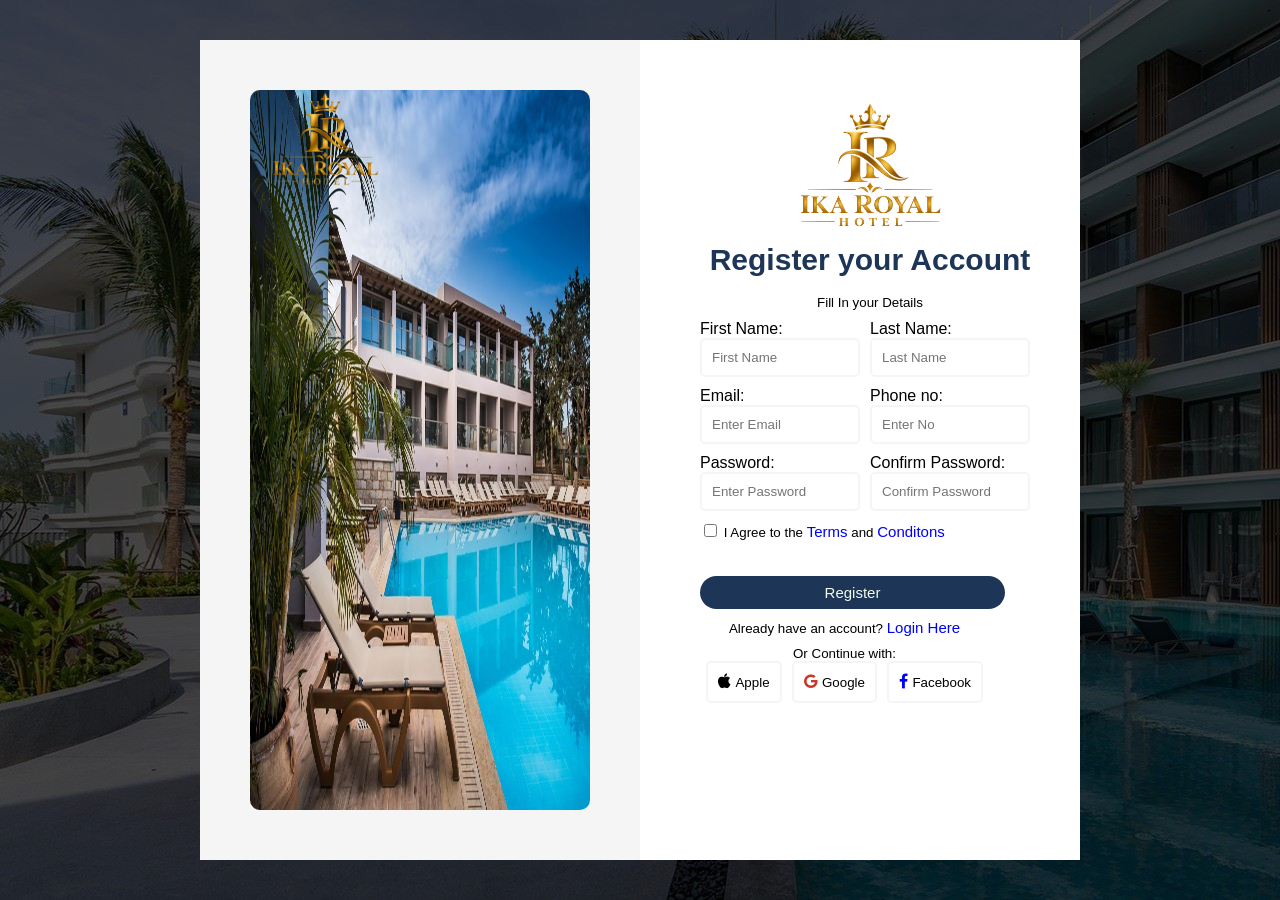
<file: registration.html>
<!DOCTYPE html>
<html lang="en">

<head>
    <meta charset="UTF-8">
    <meta name="viewport" content="width=device-width, initial-scale=1.0">
    <title>Ika Royal Hotel</title>
    <link rel="stylesheet" href="css/style.css">
    <link rel="stylesheet" href="css/style2.css">
    <link rel="stylesheet" href="css/style3.css">
    <link rel="stylesheet" href="font-awesome/css/font-awesome.min.css">
</head>

<body>
    <div class="index">

        <div id="login-4">
            <div id="sideimage">
                <img src="image/Golden IKA Royal Hotel Emblem.png" width="150px">

            </div>
            <img src="image/swim-up-family-suite_gouves_park_1_e31isu.jpg" id="image-0">
        </div>
        <div id="login-1">
            <form>
                <div id="form-2">

                    <div style="display: flex; justify-content: center;">
                        <img src="image/Golden IKA Royal Hotel Emblem.png" width="200px">
                    </div>
                    <div>
                        <b id="logintext">Register
                            your Account</b><br>
                        <small style="display: flex; justify-content: center;">Fill In your Details</small>
                    </div>
                    <div style="width: 100%; display: flex;">
                        <div style="width: 100%;" class="confirm">
                            First Name:<br>
                            <input type="text" class="email" placeholder="First Name" required>
                        </div>
                        <div style="width: 100%;" class="confirm">
                            Last Name:<br>
                            <input type="text" class="email" placeholder="Last Name" required>
                        </div>
                    </div>
                    <div style="width: 100%; display: flex;">
                        <div style="width: 100%;" class="confirm">
                            Email:<br>
                            <input type="email" class="email" placeholder="Enter Email" required>
                        </div>
                        <div style="width: 100%;" class="confirm">
                            Phone no:<br>
                            <input type="tel" class="email" placeholder="Enter No" required>
                        </div>
                    </div>
                    <div style="width: 100%; display: flex;">
                        <div style="width: 100%;" class="confirm">
                            Password:<br>
                            <input type="password" class="password" placeholder="Enter Password" required>
                        </div>
                        <div style="width: 100%;" class="confirm">
                            Confirm Password:<br>
                            <input type="password" class="password" placeholder="Confirm Password" required>
                        </div>
                    </div>
                    <div id="checkbox-2">
                        <div>
                            <small><input type="checkbox"> I Agree to the <a href="#"
                                    style="font-size: 15px; color: blue;">Terms</a> and <a href="#"
                                    style="font-size: 15px; color: blue;">Conditons</a></small>
                        </div>


                    </div>
                    <a href="homepage.html">

                        <div id="login-3">
                            Register
                        </div>
                    </a>
                    <div id="redirect">
                        <small>Already have an account? <a href="login.html" style="font-size: 15px; color: blue;">Login
                                Here</a></small>
                    </div>
                    <div id="icon">
                        <div style="display: flex; justify-content: center;"><small>Or Continue with:</small></div>
                        <div style="display: flex; gap: 10px;">
                            <div id="fa"><i class="fa fa-apple"></i> <small>Apple</small></div>
                            <div id="fa"><i class="fa fa-google" style="color: #C7392D;"></i> <small>Google</small>
                            </div>
                            <div id="fa"><i class="fa fa-facebook" style="color: blue;"></i> <small>Facebook</small>
                            </div>
                        </div>
                    </div>

                </div>
            </form>
        </div>



    </div>

</body>

</html>
</file>
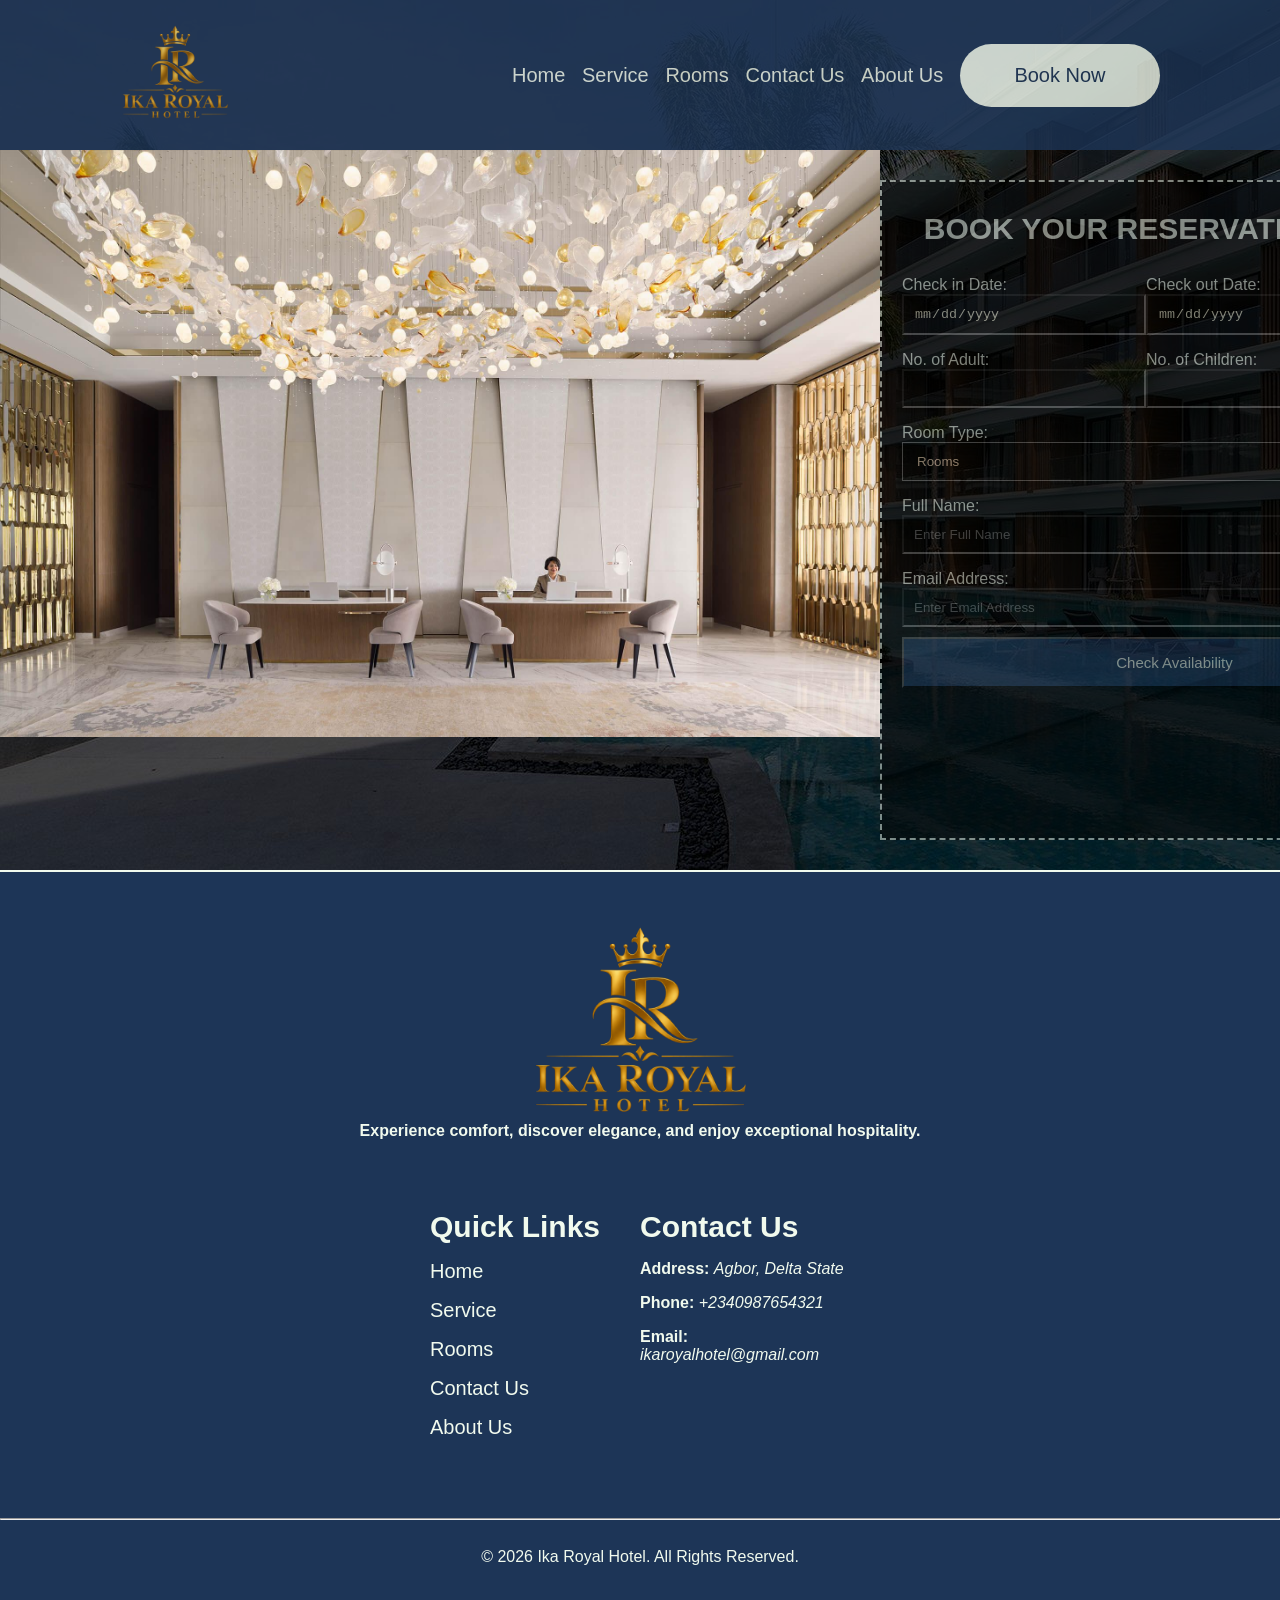
<file: reservation.html>
<!DOCTYPE html>
<html lang="en">

<head>
    <meta charset="UTF-8">
    <meta name="viewport" content="width=device-width, initial-scale=1.0">
    <title>Ika Royal Hotel</title>
    <link rel="stylesheet" href="css/style.css">
    <link rel="stylesheet" href="css/style2.css">
    <link rel="stylesheet" href="css/style3.css">
    <link rel="stylesheet" href="font-awesome/css/font-awesome.min.css">
</head>

<body>

    <div class="background">
        <div id="header">

            <div id="title">
                <img src="image/Golden IKA Royal Hotel Emblem.png" width="150px">
            </div>

            <div id="ref">
                <a href="homepage.html">Home</a>
                <a href="service.html">Service</a>
                <a href="Rooms.html">Rooms</a>
                <a href="contact.html">Contact Us</a>
                <a href="about.html">About Us</a>
                <button type="submit" id="book">Book Now
                </button>
            </div>


        </div>
        <div class="header-3">
            <div style="width: 90%; display: flex;justify-content: space-between;align-items: center;">
                <i class="fa fa-bars"></i>
                <img src="image/Golden IKA Royal Hotel Emblem.png" width="150px">
            </div>
        </div>

        <div id="reservation-3">
            <div>
                <img src="image/11.jpg" width="880px">
            </div>
            <div
                style="width: 35%; background-color: black; opacity: 0.5; padding: 30px 20px; margin-right: 30px; margin-top: 30px; margin-bottom: 30px; border: 2px dashed #f1faee;">
                <b style="font-size: 30px; display: flex; justify-content: center;">BOOK YOUR RESERVATION</b>
                <div style="display: flex; justify-content: space-between;">
                    <div>
                        <form style="padding-top: 30px;">
                            Check in Date:<br>
                            <input type="date"
                                style="width: 220px; padding: 10px; background-color: transparent; color: beige;">
                            <p>No. of Adult:<br>
                                <input type="number"
                                    style="width: 220px; padding: 10px; background-color: transparent; color: beige;">
                            </p>

                        </form>
                    </div>
                    <div style="height: 10vh;">

                        <form style="padding-top: 30px;">
                            Check out Date:<br>
                            <input type="date"
                                style="width: 220px; padding: 10px; background-color: transparent; color: beige;">
                            <p>No. of Children:<br>
                                <input type="number"
                                    style="width: 220px; padding: 10px; background-color: transparent; color: beige;">
                            </p>


                        </form>
                    </div>
                </div>
                <form>
                    Room Type:<br>
                    <select style="width: 540px; color: bisque; padding: 10px;background-color: transparent;">
                        <option>Rooms</option>
                        <option> Standard Room</option>
                        <option>Deluxe Room</option>
                        <option>Executive Suit</option>
                    </select>
                    <p>
                        Full Name:<br>
                        <input type="text"
                            style="width: 520px; padding: 10px; background-color: transparent; color: bisque;"
                            placeholder="Enter Full Name">
                    </p>
                    Email Address:<br>
                    <input type="email"
                        style="width: 520px; padding: 10px; background-color: transparent; color: bisque;"
                        placeholder="Enter Email Address">

                    <button id="check" type="submit">Check Availability</button>

                </form>
            </div>

        </div>
        <div id="reservation-2" style="background-image: url(image/25.jpg); background-size: cover;">
            <div
                id="date-0">
                <b style="font-size: 20px; display: flex; justify-content: center;">BOOK YOUR RESERVATION</b>
                <div>
                   
                    <form>
                          <div style=" width: 100%;">
                        <div style="display: flex;width: 100%;">
                            <div style="width: 50%; padding: 7px;">

                                Check in Date:<br>
                                <input type="date"
                                    id="date">
                            </div>
                            <div style="width: 50%; padding: 7px;">
                                Check out Date:<br>
                                <input type="date"
                                    id="date">
                            </div>
                        </div>
                        <div style="display: flex; width: 100%;">
                            <div style="width: 50%; padding: 7px;">
                                No. of Adult:<br>
                                <input type="number"
                                    id="date">
                            </div>
                            <div style="width: 50%; padding: 7px;">

                                No. of Children:<br>
                                <input type="number"
                                    id="date">
                            </div>
                        </div>





                        <div style="padding: 10px;">
                            Room Type:<br>
                            <select style="width: 100%; color: bisque; padding: 10px;background-color: transparent;">
                                <option>Rooms</option>
                                <option> Standard Room</option>
                                <option>Deluxe Room</option>
                                <option>Executive Suit</option>
                            </select>
                        </div>
                        <div style="padding: 10px;">
                            Full Name:<br>
                            <input type="text" required
                                id="date-2"
                                placeholder="Enter Full Name">
                        </div>
                        <div style="padding: 10px;">
                        Email Address:<br>
                        <input type="email" required
                            id="date-2"
                            placeholder="Enter Email Address">
                            </div>

                        <button id="check-2" type="submit">Check Availability</button>
                    </div>


                    </form>
                        
            </div>

        </div>
    </div>
    <div id="footer">
        <div style="display: flex; justify-content: center;">
            <img src="image/Golden IKA Royal Hotel Emblem.png" width="300px">
        </div>
        <b id="text-2">Experience comfort, discover elegance, and enjoy
            exceptional
            hospitality.</b>

        <div id="link">
            <div style=" height: 30vh; width: 50%;">
                <b style="font-size: 30px;">Quick Links</b>
                <p><a href="homepage.html" style="color: #f1faee; text-decoration: none;">Home</a></p>
                <a href="service.html" style="color: #f1faee; text-decoration: none;">Service</a>
                <p><a href="Rooms.html" style="color: #f1faee; text-decoration: none;">Rooms</a></p>
                <a href="contact.html" style="color: #f1faee; text-decoration: none;">Contact Us</a>
                <p><a href="about.html" style="color: #f1faee; text-decoration: none;">About Us</a></p>

            </div>

            <div style=" height: 30vh; width: 50%;">
                <b style="font-size: 30px;">Contact Us</b>
                <p><b>Address:</b> <i>Agbor, Delta State</i></p>
                <b>Phone:</b> <i>+2340987654321</i>
                <p><b>Email:</b> <i>ikaroyalhotel@gmail.com</i></p>

            </div>


        </div>
        <div id="link-2">
            <div id="link-5">
                <b style="font-size: 20px; display: flex;justify-content: center;">Quick Links</b>
                <p id="link-7">
                    <a href="homepage.html" id="link-6">Home</a>
                    <a href="service.html" id="link-6">Service</a>
                    <a href="Rooms.html" id="link-6">Rooms</a>
                    <a href="contact.html" id="link-6">Contact Us</a>
                    <a href="about.html" id="link-6">About Us</a>
                </p>

            </div>

            <div id="contact-us">
                <b style="font-size: 20px; display: flex; justify-content: center;">Contact Us</b>
                <p><b>Address:</b> <i>Agbor, Delta State</i></p>
                <b>Phone:</b><i>+2340987654321</i>
                <p><b>Email:</b> <i>ikaroyalhotel@gmail.com</i></p>

            </div>


        </div>
        <hr>
        <div style="padding: 20px; display: flex; justify-content: center;">
            © 2026 Ika Royal Hotel. All Rights Reserved.
        </div>

    </div>

</body>

</html>
</file>
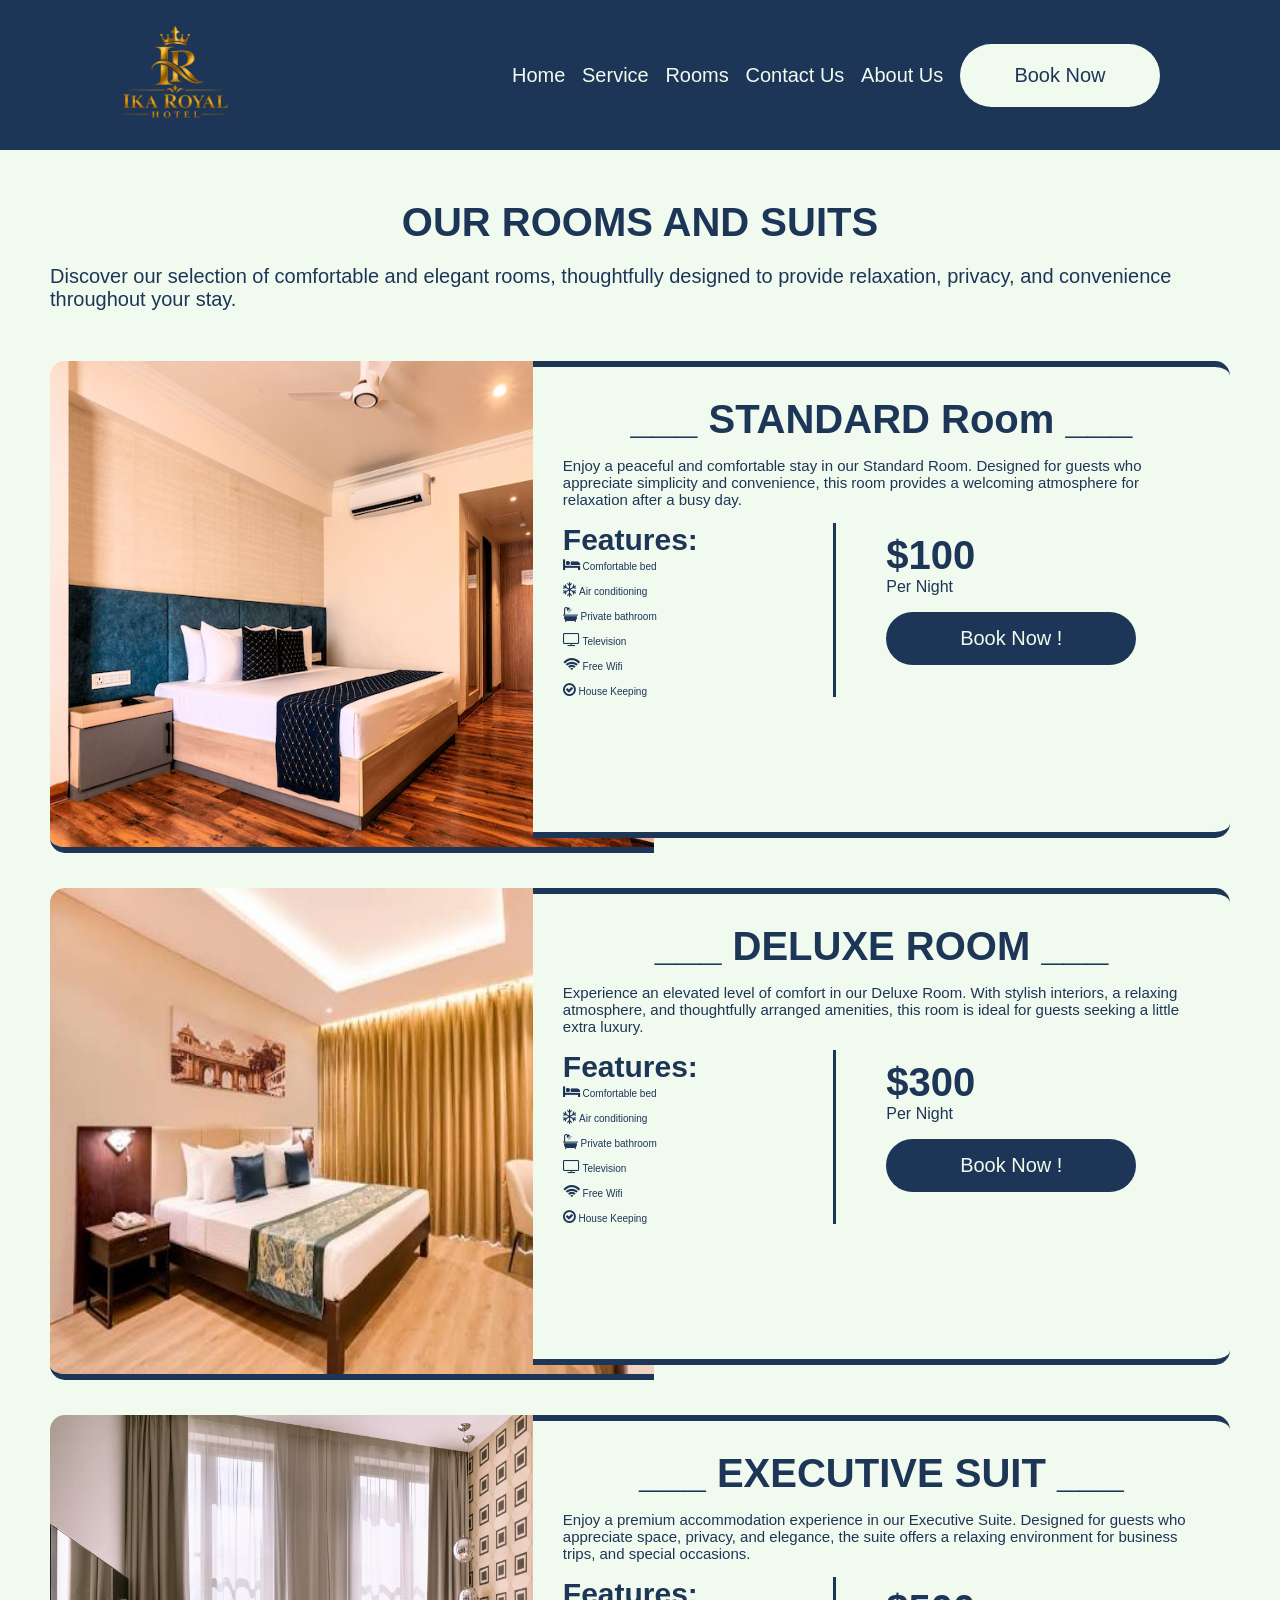
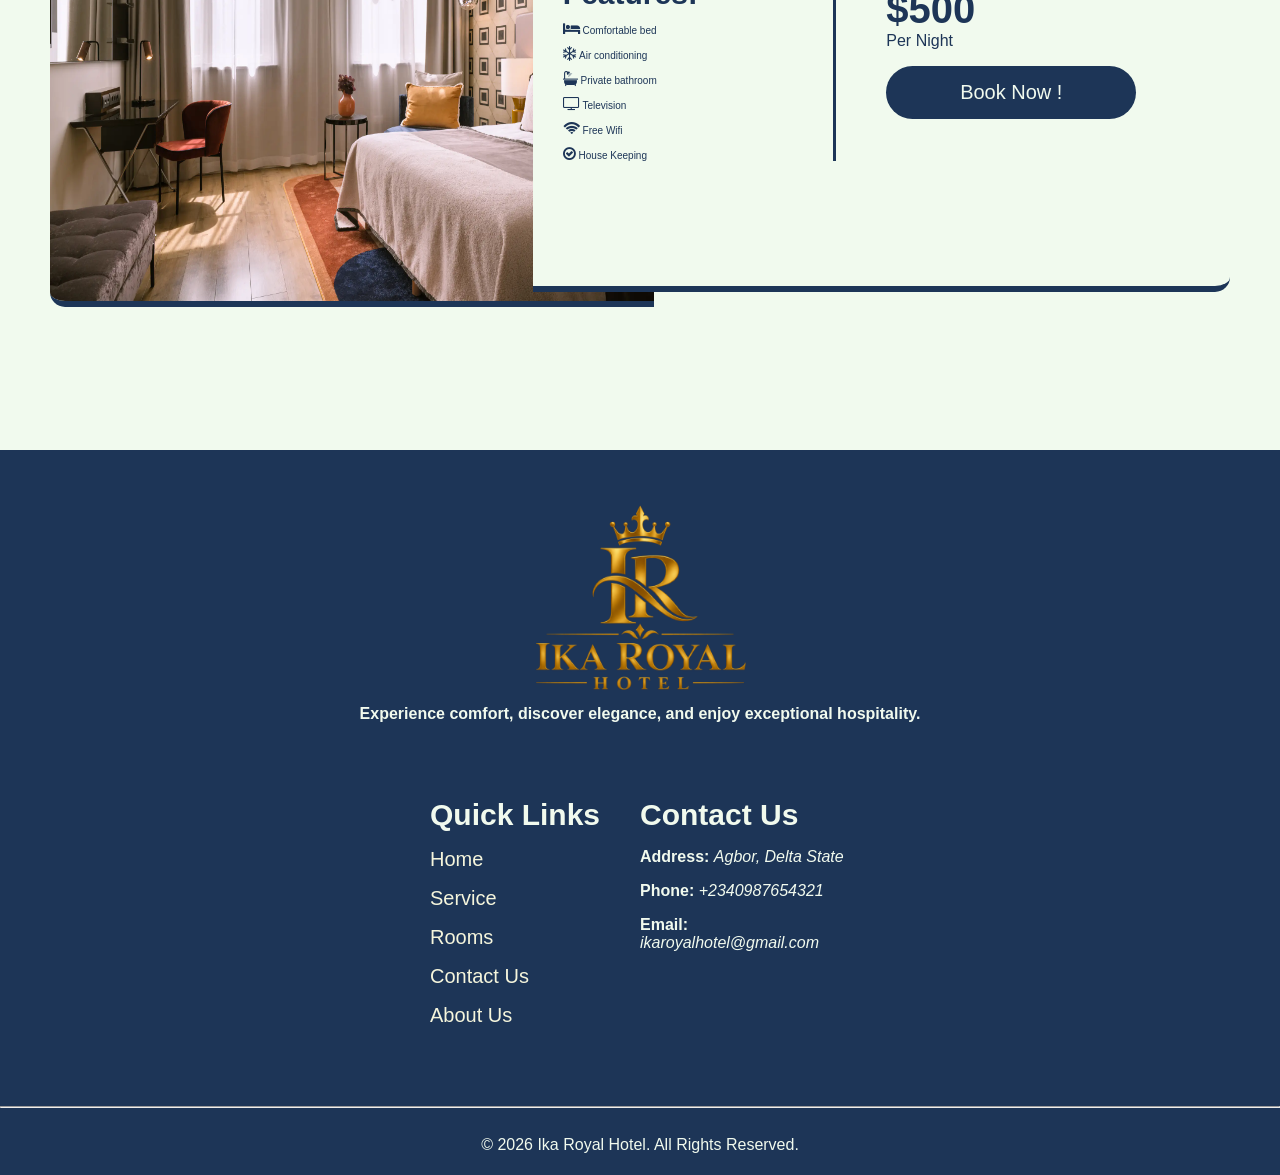
<file: Rooms.html>
<!DOCTYPE html>
<html lang="en">

<head>
    <meta charset="UTF-8">
    <meta name="viewport" content="width=device-width, initial-scale=1.0">
    <title>Ika Royal Hotel</title>
    <link rel="stylesheet" href="../css/style.css">
    <link rel="stylesheet" href="../css/style2.css">
    <link rel="stylesheet" href="../css/style3.css">

    <link rel="stylesheet" href="font-awesome/css/font-awesome.min.css">
</head>

<body  style="background-color: #1d3557;">

    <div id="header-2">

        <div id="title">
            <img src="image/Golden IKA Royal Hotel Emblem.png" width="150px">
        </div>

        <div id="ref">
            <a href="homepage.html">Home</a>
            <a href="service.html">Service</a>
            <a href="Rooms.html">Rooms</a>
            <a href="contact.html">Contact Us</a>
            <a href="about.html">About Us</a>
            <a href="reservation.html"><button type="submit" id="book">Book Now
                </button></a>
        </div>


    </div>
    <div class="header-4">
        <div style="width: 90%; display: flex;justify-content: space-between;align-items: center;">
            <i class="fa fa-bars"></i>
            <img src="image/Golden IKA Royal Hotel Emblem.png" width="150px">
        </div>
    </div>
    <div id="roomsandsuit">
        <b id="suit">OUR ROOMS AND SUITS</b>
        <p style="font-size: 20px; display: flex; justify-content: center; color: #1d3557;">Discover our selection of
            comfortable and
            elegant rooms, thoughtfully designed to provide relaxation, privacy, and convenience throughout your stay.
        </p>
        <div class="roomsandsuit">

            <div id="bed">
                <img src="image/15.jpg" width="604px" id="image">
            </div>

            <div class="rooms">
                <b id="standard">___ STANDARD Room ___</b>
                <p id="text">Enjoy a peaceful and comfortable stay in our Standard Room. Designed for
                    guests who appreciate
                    simplicity and convenience, this room provides a welcoming atmosphere for relaxation after a busy
                    day.</p>
                <div id="features-5">
                    <div id="features">
                        <b id="features-3">Features:</b>
                        <div id="features-2">
                            <div>


                                <i class="fa fa-bed" style="color: #1d3557;font-size: 15px;"></i> Comfortable bed
                                

                               <p><i class="fa fa-snowflake-o" style="color: #1d3557;font-size: 15px;"></i> Air
                                conditioning</p>


                                <p><i class="fa fa-bathtub" style="color: #1d3557;font-size: 15px;"></i> Private
                                    bathroom
                                </p>
                            </div>
                            <div>


                                <i class="fa fa-television" style="color: #1d3557;font-size: 15px;"></i> Television


                                <p><i class="fa fa-wifi" style="color: #1d3557;font-size: 15px;"></i> Free Wifi</p>


                                <i class="fa fa-check-circle-o" style="color: #1d3557;font-size: 15px;"></i> House
                                Keeping
                            </div>
                        </div>
                    </div>
                    <div id="price-1">
                        <b id="price-2">$100</b><br>Per Night
                        <p>
                            <a href="reservation.html">
                                <button type="submit" id="details">Book
                                    Now !</button>
                            </a>
                        </p>
                    </div>
                      <div id="price-3">
                        <div id="price-4"><b style="font-size: 25px;">$100</b><i style="font-size: 12px;">Per Night</i>
                        </div>
                        <p>
                            <a href="reservation.html"><button type="submit" id="details-2">Book Now !</button></a>
                        </p>
                    </div>
                </div>

            </div>

        </div>
        <div class="roomsandsuit">

            <div id="bed">
                <img src="image/14.jpg" width="604px" id="image">
            </div>

            <div class="rooms">
                <b id="standard">___ DELUXE ROOM
                    ___</b>
                <p id="text">Experience an elevated level of comfort in our Deluxe Room. With stylish
                    interiors, a relaxing atmosphere, and thoughtfully arranged amenities, this room is ideal for guests
                    seeking a little extra luxury.</p>
                <div id="features-5">
                    <div id="features">
                        <b id="features-3">Features:</b>
                        <div id="features-2">

                            <div>


                                <i class="fa fa-bed" style="color: #1d3557;font-size: 15px;"></i> Comfortable bed


                               <p><i class="fa fa-snowflake-o" style="color: #1d3557;font-size: 15px;"></i> Air
                                conditioning</p>


                                <p><i class="fa fa-bathtub" style="color: #1d3557;font-size: 15px;"></i> Private
                                    bathroom</p>

                            </div>

                            <div>
                                <i class="fa fa-television" style="color: #1d3557;font-size: 15px;"></i> Television


                                <p><i class="fa fa-wifi" style="color: #1d3557;font-size: 15px;"></i> Free Wifi</p>


                                <i class="fa fa-check-circle-o" style="color: #1d3557;font-size: 15px;"></i> House
                                Keeping
                            </div>
                        </div>
                    </div>
                    <div id="price-1">
                        <b id="price-2">$300</b><br>Per Night
                        <p>
                            <a href="reservation.html">
                                <button type="submit" id="details">Book
                                    Now !</button></a>
                        </p>
                    </div>
                      <div id="price-3">
                        <div id="price-4"><b style="font-size: 25px;">$100</b><i style="font-size: 12px;">Per Night</i>
                        </div>
                        <p>
                            <a href="reservation.html"><button type="submit" id="details-2">Book Now !</button></a>
                        </p>
                    </div>
                </div>

            </div>

        </div>
        <div class="roomsandsuit">

            <div id="bed">
                <img src="image/13.jpg" width="604px"
                    id="image">
            </div>

            <div class="rooms">
                <b id="standard">___ EXECUTIVE SUIT ___</b>
                <p id="text">Enjoy a premium accommodation experience in our Executive Suite.
                    Designed
                    for guests who appreciate space, privacy, and elegance, the suite offers a relaxing
                    environment for
                    business trips, and special occasions.</p>
                <div id="features-5">
                    <div id="features">
                        <b id="features-3">Features:</b>
                        <div id="features-2">

                        <div>


                        <p><i class="fa fa-bed" style="color: #1d3557;font-size: 15px;"></i> Comfortable bed</p>


                        <i class="fa fa-snowflake-o" style="color: #1d3557;font-size: 15px;"></i> Air
                        conditioning


                        <p><i class="fa fa-bathtub" style="color: #1d3557;font-size: 15px;"></i> Private
                            bathroom
                        </p>
                    </div>
                <div>



                        <p><i class="fa fa-television" style="color: #1d3557;font-size: 15px;"></i> Television</p>


                        <p><i class="fa fa-wifi" style="color: #1d3557;font-size: 15px;"></i> Free Wifi</p>


                        <i class="fa fa-check-circle-o" style="color: #1d3557;font-size: 15px;"></i> House
                        Keeping
                    </div>
                    </div>
                    </div>
                    <div id="price-1">
                        <b id="price-2">$500</b><br>Per Night
                        <p>
                            <a href="reservation.html">
                                <button type="subm
                                it"
                                    id="details">Book
                                    Now !</button></a>
                        </p>
                    </div>
                     <div id="price-3">
                        <div id="price-4"><b style="font-size: 25px;">$100</b><i style="font-size: 12px;">Per Night</i>
                        </div>
                        <p>
                            <a href="reservation.html"><button type="submit" id="details-2">Book Now !</button></a>
                        </p>
                    </div>
                </div>

            </div>

        </div>
    </div>

    <div id="footer1">
        <div style="display: flex; justify-content: center;">
            <img src="image/Golden IKA Royal Hotel Emblem.png" width="300px">
        </div>
        <b style="display: flex; justify-content: center; padding: 5px;">Experience comfort, discover elegance, and enjoy
            exceptional
            hospitality.</b>

        <div
            id="link">
            <div style=" height: 30vh; width: 50%;">
                <b style="font-size: 30px;">Quick Links</b>
                <p><a href="homepage.html" style="color: beige; text-decoration: none;">Home</a></p>
                <a href="service.html" style="color: beige; text-decoration: none;">Service</a>
                <p><a href="Rooms.html" style="color: beige; text-decoration: none;">Rooms</a></p>
                <a href="contact.html" style="color: beige; text-decoration: none;">Contact Us</a>
                <p><a href="about.html" style="color: beige; text-decoration: none;">About Us</a></p>

            </div>

            <div style=" height: 30vh; width: 50%;">
                <b style="font-size: 30px;">Contact Us</b>
                <p><b>Address:</b> <i>Agbor, Delta State</i></p>
                <b>Phone:</b> <i>+2340987654321</i>
                <p><b>Email:</b> <i>ikaroyalhotel@gmail.com</i></p>

            </div>


        </div>
        <div id="link-2">
            <div id="link-5">
                <b style="font-size: 20px; display: flex;justify-content: center;">Quick Links</b>
                <p id="link-7">
                    <a href="homepage.html" id="link-6">Home</a>
                    <a href="service.html" id="link-6">Service</a>
                    <a href="Rooms.html" id="link-6">Rooms</a>
                    <a href="contact.html" id="link-6">Contact Us</a>
                    <a href="about.html" id="link-6">About Us</a>
                </p>

            </div>

            <div id="contact-us">
                <b style="font-size: 20px; display: flex; justify-content: center;">Contact Us</b>
                <p><b>Address:</b> <i>Agbor, Delta State</i></p>
                <b>Phone:</b><i>+2340987654321</i>
                <p><b>Email:</b> <i>ikaroyalhotel@gmail.com</i></p>

            </div>


        </div>
        <hr>
        <div style="padding: 20px; display: flex; justify-content: center;">
            © 2026 Ika Royal Hotel. All Rights Reserved.
        </div>

    </div>

</body>

</html>
</file>
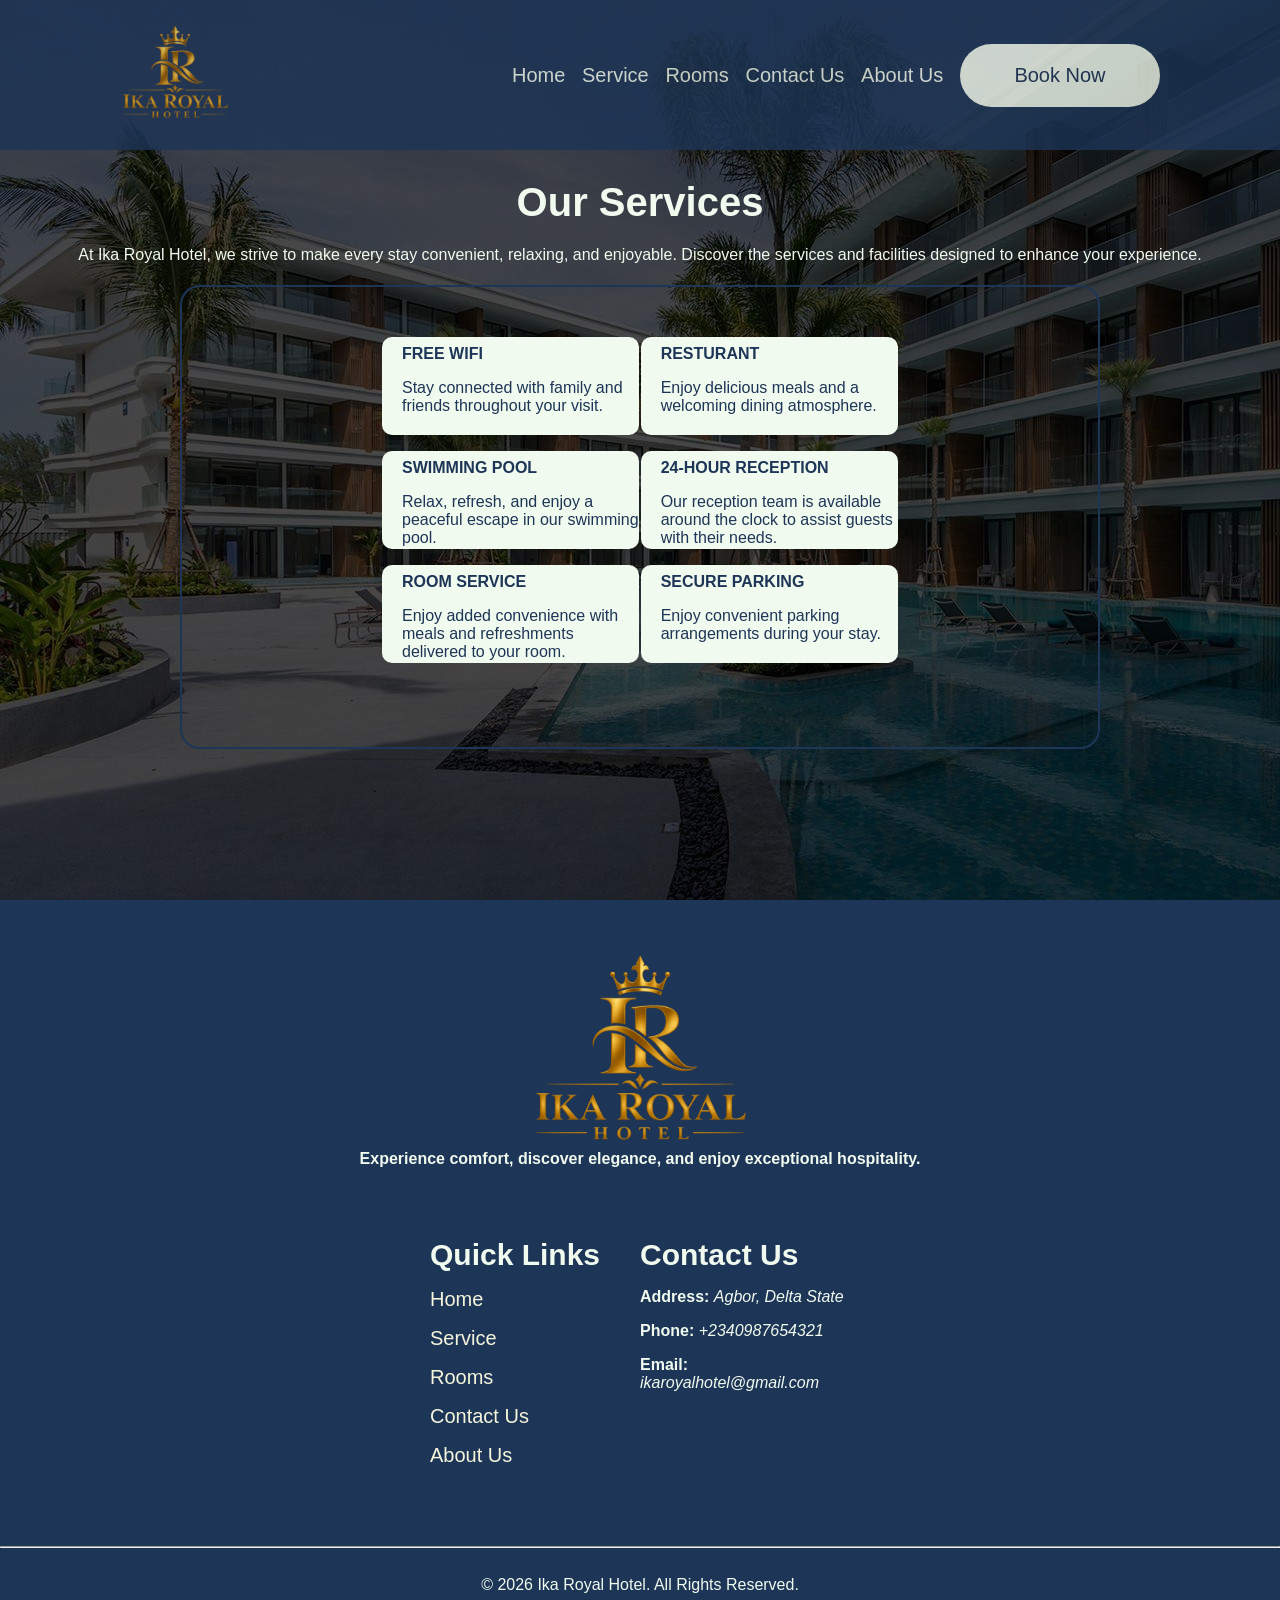
<file: service.html>
<!DOCTYPE html>
<html lang="en">

<head>
    <meta charset="UTF-8">
    <meta name="viewport" content="width=device-width, initial-scale=1.0">
    <title>Ika Royal Hotel</title>
    <link rel="stylesheet" href="css/style.css">
    <link rel="stylesheet" href="css/style2.css">
    <link rel="stylesheet" href="css/style3.css">
    <link rel="stylesheet" href="font-awesome/css/font-awesome.min.css">
</head>

<body style="background-color: #1d3557;">
    <div id="service-home">

        <div id="header">

            <div id="title">
                <img src="image/Golden IKA Royal Hotel Emblem.png" width="150px">
            </div>

            <div id="ref">
                <a href="homepage.html">Home</a>
                <a href="service.html">Service</a>
                <a href="Rooms.html">Rooms</a>
                <a href="contact.html">Contact Us</a>
                <a href="about.html">About Us</a>
                <a href="reservation.html"><button type="submit" id="book">Book Now
                </button></a>
            </div>


        </div>
        <div class="header-3">
            <div style="width: 90%; display: flex;justify-content: space-between;align-items: center;">
                <i class="fa fa-bars"></i>
                <img src="image/Golden IKA Royal Hotel Emblem.png" width="150px">
            </div>
        </div>
        <div class="service1">
            <b style="font-size: 40px; display: flex; justify-content: center; color: #f1faee;">Our Services</b>
            <p style="display: flex; justify-content: center; color: #f1faee; padding: 5px;">At Ika Royal Hotel, we strive to make
                every
                stay convenient,
                relaxing, and enjoyable. Discover the services and facilities designed to enhance your experience.</p>
            <div id="service-6">

                <div class="ourservices">
                    <div class="service">
                        <b>FREE WIFI<br></b>
                        <p>Stay connected with family and friends throughout your visit.</p>

                    </div>
                    <div class="service">
                        <b>RESTURANT<br></b>
                        <p>Enjoy delicious meals and a welcoming dining atmosphere.</p>

                    </div>

                </div>
                <div class="ourservices2">
                    <div class="service">
                        <b>SWIMMING POOL<br></b>
                        <p>Relax, refresh, and enjoy a peaceful escape in our swimming pool.</p>

                    </div>
                    <div class="service">
                        <b>24-HOUR RECEPTION<br></b>
                        <p>Our reception team is available around the clock to assist guests with their needs.</p>

                    </div>

                </div>
                <div class="ourservices2">
                    <div class="service">
                        <b>ROOM SERVICE<br></b>
                        <p>Enjoy added convenience with meals and refreshments delivered to your room.</p>

                    </div>
                    <div class="service">
                        <b>SECURE PARKING<br></b>
                        <p>Enjoy convenient parking arrangements during your stay.</p>

                    </div>

                </div>
            </div>
            <div class="ourservices-4">
                <div class="service">
                    <b>FREE WIFI<br></b>
                    <p>Stay connected with family and friends throughout your visit.</p>

                </div>
                <div class="service">
                    <b>RESTURANT<br></b>
                    <p>Enjoy delicious meals and a welcoming dining atmosphere.</p>

                </div>

                <div class="service">
                    <b>SWIMMING POOL<br></b>
                    <p>Relax, refresh, and enjoy a peaceful escape in our swimming pool.</p>

                </div>
                <div class="service">
                    <b>24-HOUR RECEPTION<br></b>
                    <p>Our reception team is available around the clock to assist guests with their needs.</p>

                </div>
                <div class="service">
                    <b>ROOM SERVICE<br></b>
                    <p>Enjoy added convenience with meals and refreshments delivered to your room.</p>

                </div>
                <div class="service">
                    <b>SECURE PARKING<br></b>
                    <p>Enjoy convenient parking arrangements during your stay.</p>

                </div>

            </div>


        </div>
    </div>
    <div id="footer1">
        <div style="display: flex; justify-content: center;">
            <img src="image/Golden IKA Royal Hotel Emblem.png" width="300px">
        </div>
        <b id="text-2">Experience comfort, discover elegance, and enjoy
            exceptional
            hospitality.</b>

        <div
            id="link">
            <div style=" height: 30vh; width: 50%;">
                <b style="font-size: 30px;">Quick Links</b>
                <p><a href="homepage.html" style="color: beige; text-decoration: none;">Home</a></p>
                <a href="service.html" style="color: beige; text-decoration: none;">Service</a>
                <p><a href="Rooms.html" style="color: beige; text-decoration: none;">Rooms</a></p>
                <a href="contact.html" style="color: beige; text-decoration: none;">Contact Us</a>
                <p><a href="about.html" style="color: beige; text-decoration: none;">About Us</a></p>

            </div>

            <div style=" height: 30vh; width: 50%;">
                <b style="font-size: 30px;">Contact Us</b>
                <p><b>Address:</b> <i>Agbor, Delta State</i></p>
                <b>Phone:</b> <i>+2340987654321</i>
                <p><b>Email:</b> <i>ikaroyalhotel@gmail.com</i></p>

            </div>


        </div>
        <div id="link-2">
            <div id="link-5">
                <b style="font-size: 20px; display: flex;justify-content: center;">Quick Links</b>
                <p id="link-7">
                    <a href="homepage.html"  id="link-6">Home</a>
                    <a href="service.html"  id="link-6">Service</a>
                    <a href="Rooms.html"  id="link-6">Rooms</a>
                    <a href="contact.html"  id="link-6">Contact Us</a>
                    <a href="about.html"  id="link-6">About Us</a>
                </p>

            </div>

            <div id="contact-us">
                <b style="font-size: 20px; display: flex; justify-content: center;">Contact Us</b>
                <p><b>Address:</b> <i>Agbor, Delta State</i></p>
                <b>Phone:</b><i>+2340987654321</i>
                <p><b>Email:</b> <i>ikaroyalhotel@gmail.com</i></p>

            </div>


        </div>
        <hr>
        <div style="padding: 20px; display: flex; justify-content: center;">
            © 2026 Ika Royal Hotel. All Rights Reserved.
        </div>

    </div>

</body>

</html>
</file>
<file: css/style.css>
body {
  margin: 0;
  font-family: arial, sans-serif;
  color: #f1faee;
  background-color: #f1faee;
}

a {
  text-decoration: none;
  font-size: 20px;
  color: #f1faee;
}
a:hover {
  color: #f1faee;
}

#header {
  height: 10vh;
  background-color: #1d3557;
  padding: 30px 100px;
  display: flex;
  align-items: center;
  justify-content: space-between;
  opacity: 0.8;
}

#header-2 {
  height: 10vh;
  background-color: #1d3557;
  padding: 30px 100px;
  display: flex;
  align-items: center;
  justify-content: space-between;
}
.header-3 {
  display: none;
}
.header-4 {
  display: none;
}
button {
  cursor: pointer;
}

#ref {
  display: flex;
  padding: 20px;
  width: 60%;
  justify-content: space-between;
  align-items: center;
}

#book {
  padding: 20px;
  width: 200px;
  background-color: #f1faee;
  border: 0;
  font-size: 20px;
  color: #1d3557;
  border-radius: 100px;
}

#book:hover {
  background-color: #1d3557;
  color: #f1faee;
  border: 2px solid #f1faee;
}

.background {
  background-image: url(../image/1.jpg);
  background-size: cover;
  height: 100vh;
}

#homepage {
  padding-left: 100px;
  padding-top: 150px;
  color: #f1faee;
  font-size: 20px;
  width: 45%;
}
#homepage-2 {
  display: none;
}

#h2 {
  color: #457b9d;
}

#explor {
  background-color: #f1faee;
  padding: 20px;
  width: 250px;
  color: #063b2d;
  font-size: 20px;
  border: 0;
  border-radius: 50px;
}
#explor-2 {
  font-size: 20px;
}

#explor:hover {
  background-color: #1d3557;
  color: #f1faee;
  border: 2px solid #f1faee;
  opacity: 0.8;
}

#service {
  background-color: #1d3557;
  height: 60vh;
  padding: 50px;
  color: #f1faee;
}
#service-6 {
  height: 40vh;
  padding: 50px;
  margin: 0 180px;
  border-radius: 20px;
  border: 2px solid #1d3557;
}
#service-home {
  height: 100vh;
  background-image: url(../image/1.jpg);
  background-size: cover;
}

.ourservices {
  height: 11vh;
  margin: 0 150px;
  color: #1d3557;
  display: flex;
  justify-content: space-between;
}

.ourservices2 {
  height: 11vh;
  margin: 0 150px;
  color: #1d3557;
  display: flex;
  justify-content: space-between;
  margin-top: 15px;
}
.ourservices-4 {
  display: none;
}
.service {
  width: 46%;
  height: 10vh;
  background-color: #f1faee;
  padding-left: 20px;
  padding-top: 8px;
  border-radius: 10px;
}
.service1 {
  height: 75vh;
  padding-top: 30px;
}

#roomsandsuit {
  background-color: #f1faee;
  height: 200vh;
  padding: 50px;
}
#suit {
  font-size: 40px;
  display: flex;
  justify-content: center;
  color: #1d3557;
}

.roomsandsuit {
  background-color: #1d3557;
  height: 53vh;
  margin-top: 50px;
  border-radius: 30px;
  display: flex;
  justify-content: space-between;
}
#image {
  height: 54vh;
  border-bottom: 6px solid #1d3557;
  border-bottom-left-radius: 15px;
  border-top-left-radius: 15px;
  width: 604px;
}
#bed {
  width: 40%;
  height: 60vh;
}
.rooms {
  height: 45vh;
  width: 54%;
  border-top-right-radius: 15px;
  border-bottom-right-radius: 15px;
  padding: 30px;
  background-color: #f1faee;
  border-bottom: 6px solid #1d3557;
  border-top: 6px solid #1d3557;
  color: #1d3557;
}
#standard {
  font-size: 40px;
  color: #1d3557;
  display: flex;
  justify-content: center;
}
#text {
  font-size: 15px;
  color: #1d3557;
}
#features {
  display: grid;
}
#features-2 {
  font-size: 10px;
  width: 70%;
  color: #1d3557;
}
#features-3 {
  font-size: 30px;
  color: #1d3557;
}
#features-5 {
  display: flex;
  width: 90%;
  justify-content: space-between;
}
#price {
  display: none;
}
#price-1 {
  border-left: 3px solid #1d3557;
  padding-left: 50px;
  padding-top: 10px;
  color: #1d3557;
}
#price-2 {
  font-size: 40px;
}
#price-3 {
  display: none;
}
#price-4 {
  display: none;
}
#details {
  padding: 15px;
  width: 250px;
  color: #f1faee;
  background-color: #1d3557;
  border: 0;
  font-size: 20px;
  border-radius: 50px;
}
#home {
  height: 100vh;
  background-image: url(../image/1.jpg);
  background-size: cover;
}
#contact {
  height: 60vh;
  padding-top: 50px;
  color: #f1faee;
}
#contact-2 {
  font-size: 50px;
  color: #f1faee;
  display: flex;
  justify-content: center;
}
#contact-3 {
  display: flex;
  justify-content: center;
  margin-top: 20px;
}
#contact-4 {
  width: 50%;
  border: 2px solid #1d3557;
  padding: 50px;
  border-radius: 15px;
}
#review {
  background-color: #1d3557;
  height: 60vh;
  padding-top: 50px;
}
#review-2 {
  font-size: 40px;
  display: flex;
  justify-content: center;
  color: #f1faee;
}
#review-3 {
  display: flex;
  margin-left: 100px;
  margin-right: 100px;
  margin-top: 40px;
  justify-content: space-between;
}
#review-4 {
  height: 30vh;
  border: 2px solid #f1faee;
  width: 25%;
  padding: 30px;
  border-radius: 10px;
}
#contact-5 {
  display: flex;
  justify-content: space-between;
}
#about-link {
  height: 30vh;
  margin: 0 400px;
  margin-top: 40px;
  display: flex;
  justify-content: center;
  justify-content: space-between;
  padding: 30px;
}
#about-home {
  height: 100vh;
  background-image: url(../image/1.jpg);
  background-size: cover;
}
#about {
  font-size: 50px;
  color: #f1faee;
  display: flex;
  justify-content: center;
}
#about-2 {
  width: 50%;
  border: 3px dashed #1d3557;
  padding: 50px;
  border-radius: 15px;
  margin-top: 70px;
}
#about-3 {
  font-size: 30px;
  color: #f1faee;
  display: flex;
  justify-content: center;
}
#about-4 {
  font-size: 20px;
  color: #f1faee;
}
#gallery {
  background-color: #f1faee;
  height: 100vh;
  padding-top: 50px;
}
.gallery {
  margin: 55px;
  border: 3px dashed #1d3557;
  padding: 10px;
}
.gallery-2 {
  display: none;
}

#reservation {
  background-color: #1d3557;
  height: 80vh;
  display: flex;
  justify-content: space-between;
}
#reservation-3 {
  height: 80vh;
  display: flex;
  justify-content: space-between;
}
#reservation-2 {
  display: none;
}

#check {
  padding: 15px;
  width: 545px;
  margin-top: 10px;
  color: #f1faee;
  background-color: #1d3557;
  font-size: 15px;
}

#check:hover {
  background-color: #f1faee;
  border: 2px solid #1d3557;
  color: #1d3557;
}

#footer {
  background-color: #1d3557;
  border-top: 2px solid #f1faee;
  height: 90vh;
  padding-top: 50px;
}

#footer1 {
  background-color: #1d3557;
  height: 75vh;
  padding-top: 50px;
}
#text-2 {
  display: flex;
  justify-content: center;
}
#text-3 {
  font-size: 15px;
}
#text-4 {
  font-size: 30px;
  color: #f1faee;
  display: flex;
  justify-content: center;
}
#link {
  height: 30vh;
  margin: 0 400px;
  margin-top: 40px;
  display: flex;
  justify-content: center;
  justify-content: space-between;
  padding: 30px;
}
#link-2 {
  display: none;
}
hr {
  color: #f1faee;
}
.index {
  height: 100vh;
  background-image: url(../image/1.jpg);
  background-size: cover;
  display: flex;
  align-items: center;
  justify-content: center;
}
#topbutton{
    height: 8vh;
    position: absolute;
    width: 40%;
    left: 870px;
    top: 10px;
  }
  #sideimage{
    position: absolute;
  }
  #sideimage-2{
    position: absolute;
    right: 250px;
  }
#welcome {
  width: 70%;
  padding: 30px;
  height: 70vh;
  display: flex;
  flex-direction: column;
  gap: 20px;
  color: #f1faee;
  border: 2px dashed #1d3557;
}
#message {
  font-size: 50px;
  color: #1d3557;
  display: flex;
  justify-content: center;
}
#stay {
  background-color: #1d3557;
  color: #f1faee;
  border: 0;
  width: 300px;
  padding: 20px;
  border-radius: 50px;
}
#stay-2 {
  background-color: #1d3557;
  color: #f1faee;
  border: 0;
  width: 300px;
  padding: 20px;
  border-radius: 50px;
}
#stay:hover {
  background-color: #f1faee;
  color: #1d3557;
  border: 2px solid #1d3557;
}
#login {
  background-color: white;
  height: 80vh;
  width: 100%;
  margin-left: 200px;
  padding: 50px;
}
#login-1 {
  background-color: white;
  height: 80vh;
  width: 100%;
  margin-right: 200px;
  padding: 50px;
}
#form {
  height: 80vh;
  width: 100%;
  padding: 20px;
  gap: 10px;
  display: flex;
  flex-direction: column;
  gap: 12px;
  color: black;
}
#form-2 {
  height: 80vh;
  width: 100%;
  padding: 10px;
  gap: 10px;
  display: flex;
  flex-direction: column;
  gap: 10px;
  color: black;
}
#login-2 {
  height: 80vh;
  background-color: whitesmoke;
  width: 100%;
  margin-right: 200px;
  padding: 50px;
}
#login-4 {
  height: 80vh;
  background-color: whitesmoke;
  width: 100%;
  margin-left: 200px;
  padding: 50px;
}
#email {
  border: 2px solid whitesmoke;
  width: 80%;
  padding: 10px;
  border-radius: 5px;
}
.email {
  border: 2px solid whitesmoke;
  width: 80%;
  padding: 10px;
  border-radius: 5px;
}
.password {
  border: 2px solid whitesmoke;
  width: 80%;
  padding: 10px;
  border-radius: 5px;
}
#password {
  border: 2px solid whitesmoke;
  width: 80%;
  padding: 10px;
  border-radius: 5px;
}
.comfirm {
  border: 2px solid whitesmoke;
  width: 80%;
  padding: 10px;
  border-radius: 5px;
}
#checkbox {
  height: 5vh;
  width: 85%;
  display: flex;
  justify-content: space-between;
}
#checkbox-2 {
  height: 5vh;
  width: 85%;
  display: flex;
  justify-content: space-between;
}
#login-3 {
  border: 0;
  background-color: #1d3557;
  width: 85%;
  padding: 8px;
  border-radius: 50px;
  display: flex;
  justify-content: center;
  font-size: 15px;
}
#image-0 {
  width: 100%;
  height: 80vh;
  border-radius: 10px;
}
#fa {
  padding: 10px;
  border: 2px solid whitesmoke;
  border-radius: 5px;
}
#fa:hover {
  padding: 12px;
  border: 2px solid whitesmoke;
  border-radius: 5px;
}
#logintext {
  font-size: 30px;
  color: #1d3557;
  display: flex;
  justify-content: center;
}
#redirect {
  display: flex;
  justify-content: center;
  width: 85%;
}
#icon {
  width: 85%;
  display: grid;
  justify-content: center;
  flex-direction: column;
}
</file>
<file: css/style2.css>
/* meduim screen */
@media only screen and (max-width: 1023px) and (min-width: 768px) {
  body {
    margin: 0;
    width: 100%;
  }
  #header {
    display: none;
  }
  #header-2 {
    display: none;
  }
  .header-3 {
    display: flex;
    width: 100%;
    justify-content: center;
    height: 12vh;
    background-color: #1d3557;
    opacity: 0.8;
    align-items: center;
  }
  .header-4 {
    display: flex;
    width: 100%;
    justify-content: center;
    height: 15vh;
    background-color: #1d3557;
    align-items: center;
  }
  .background {
    height: 50vh;
  }
  #homepage {
    display: none;
  }
  #homepage-2 {
    padding-left: 20px;
    color: #f1faee;
    font-size: 20px;
    width: 90%;
    display: grid;
    gap: 10px;
    align-items: center;
  }
  #explor {
    background-color: #1d3557;
    padding: 20px;
    width: 40%;
    color: #f1faee;
    font-size: 20px;
    border: 0;
    border-radius: 50px;
    opacity: 0.8;
  }
  #service-home {
    height: 65vh;
    background-image: url(../image/1.jpg);
    background-size: cover;
  }
  #service {
    background-color: #1d3557;
    height: 50vh;
    color: #f1faee;
    display: flex;
    flex-direction: column;
    gap: 5px;
    width: 100%;
    padding: 0;
    padding-top: 20px;
  }

  .ourservices {
    display: none;
  }
  .ourservices2 {
    display: none;
  }
  .ourservices-4 {
    height: 10vh;
    margin: 0 5px;
    color: #1d3557;
    display: grid;
    gap: 5px;
  }

  .service {
    width: 95%;
    height: 5vh;
    background-color: #f1faee;
    border-radius: 10px;
    margin-left: 5px;
  }
  .service1 {
    height: 75vh;
    padding-top: 30px;
  }
  #service-6 {
    display: none;
  }
  #roomsandsuit {
    height: 175vh;
    padding: 10px;
  }
  #suit {
    font-size: 28px;
  }

  .rooms {
    height: 30vh;
    width: 100%;
    border-bottom: 0px;
    border-top: 0px;
    color: #1d3557;
    display: flex;
    flex-direction: column;
    justify-content: center;
    border-radius: 0;
    padding: 5px;
  }

  .roomsandsuit {
    height: 50vh;
    display: flex;
    flex-direction: column;
    width: 100%;
  }
  #image {
    width: 100%;
    height: 30vh;
    border-top-right-radius: 15px;
    border-bottom-right-radius: 15px;
    border: 0;
    border-bottom: 0;
  }

  #bed {
    height: 30vh;
    width: 100%;
  }

  #standard {
    font-size: 25px;
    width: 100%;
  }
  #text {
    display: none;
  }
  #features {
    display: flex;
    width: 70%;
    flex-direction: column;
  }
  #features-2 {
    display: flex;
    width: 100%;
    justify-content: space-between;
    margin-top: 20px;
    font-size: 20px;
  }
  #features-3 {
    font-size: 20px;
    display: flex;
    justify-content: center;
  }
  #features-5 {
    display: flex;
    width: 95%;
    padding-top: 10px;
    border-bottom: 1px solid #1d3557;
    padding-left: 20px;
    padding-right: 20px;
    gap: 10px;
  }
  #price-1 {
    display: none;
  }
  #price-2 {
    display: none;
  }
  #price-3 {
    border-left: 1px solid #1d3557;
    color: #1d3557;
    display: flex;
    flex-direction: column;
    justify-content: center;
    height: 18vh;
    width: 50%;
    gap: 20px;
  }
  #price-4 {
    display: flex;
    justify-content: center;
    height: 5vh;
    align-items: end;
    gap: 5px;
  }
  #details {
    display: none;
  }
  #details-2 {
    padding: 15px;
    width: 70%;
    color: #f1faee;
    background-color: #1d3557;
    border: 0;
    font-size: 15px;
    border-radius: 50px;
    margin-left: 15%;
  }
  #gallery {
    display: none;
  }
  .gallery-2 {
    width: 98%;
    height: 30vh;
    display: block;
    padding: 5px;
  }
  .slide {
    display: flex;
    overflow-x: auto;
    gap: 3px;
    scroll-snap-type: x mandatory;
    scrollbar-width: none;
    margin-top: 10px;
  }
  .img-9 {
    flex: 0 0 85%;
    height: 25vh;
  }
  #review {
    height: 65vh;
    display: flex;
    flex-direction: column;
    justify-content: center;
    padding-top: 5px;
    gap: 10px;
  }
  #review-2 {
    font-size: 20px;
    display: flex;
    justify-content: center;
    margin-top: 20px;
    height: 5vh;
  }
  #review-3 {
    display: flex;
    flex-direction: column;
    justify-content: center;
    width: 100%;
    gap: 5px;
    margin-top: 0px;
    margin-left: 0;
    margin-right: 0;
    margin-bottom: 0;
  }
  #review-4 {
    height: 15vh;
    border: 2px solid #f1faee;
    width: 90%;
    padding: 15px;
    border-radius: 10px;
    margin-left: 10px;
  }
  #reservation {
    display: none;
  }
  #reservation-2 {
    height: 40vh;
    display: block;
    padding-top: 10px;
    padding-left: 10;
  }
  #reservation-3 {
    display: none;
  }
  #date-0 {
    width: 96%;
    background-color: black;
    opacity: 0.5;
    padding-top: 0px;
    margin-bottom: 0px;
    border: 2px dashed #f1faee;
    margin-left: 0px;
    padding: 5px;
    margin: 11px;
  }
  #date {
    width: 92.5%;
    padding: 10px;
    background-color: transparent;
    color: beige;
  }
  #date-2 {
    width: 96.7%;
    padding: 10px;
    background-color: transparent;
    color: bisque;
  }
  #check-2 {
    padding: 15px;
    width: 100%;
    margin-top: 10px;
    color: #f1faee;
    background-color: #1d3557;
    font-size: 15px;
  }

  #check-2:hover {
    background-color: #f1faee;
    border: 2px solid #1d3557;
    color: #1d3557;
  }
  #footer {
    background-color: #1d3557;
    border-top: 2px solid #f1faee;
    height: 50vh;
    padding-top: 50px;
  }
  #text-2 {
    display: flex;
    justify-content: center;
    font-size: 15px;
  }
  #text-4 {
    font-size: 21px;
    color: #f1faee;
    display: flex;
    justify-content: center;
  }
  #link-2 {
    height: 22vh;
    margin: 0 0px;
    margin-top: 30px;
    display: flex;
    flex-direction: column;
    justify-content: center;
    justify-content: space-between;
    width: 100%;
  }
  #link-5 {
    height: 6vh;
    font-size: 15px;
    display: flex;
    flex-direction: column;
    width: 100%;
  }
  #link-6 {
    font-size: 20px;
    border-right: 1px solid black;
    padding: 5px;
  }
  #link-7 {
    display: flex;
    justify-content: center;
    width: 100%;
  }
  #link {
    display: none;
  }
  #contact-us {
    height: 15vh;
    width: 100%;
    display: grid;
    justify-content: center;
    flex-direction: column;
  }
  #about-link {
    display: none;
  }
  #about-home {
    height: 50vh;
    background-image: url(../image/1.jpg);
    background-size: cover;
  }
  #about {
    color: #f1faee;
    display: flex;
    justify-content: center;
    font-size: 25px;
  }
  #about-2 {
    width: 80%;
    border: 3px dashed #1d3557;
    padding: 10px;
    border-radius: 15px;
    margin-top: 20px;
  }
  #about-3 {
    font-size: 22px;
    color: #f1faee;
    display: flex;
    justify-content: center;
  }
  #about-4 {
    font-size: 20px;
    color: #f1faee;
  }
  #home {
    height: 50vh;
    background-image: url(../image/1.jpg);
    background-size: cover;
  }
  #contact {
    height: 55vh;
    padding-top: 50px;
    color: #f1faee;
    width: 100%;
  }
  #contact-2 {
    font-size: 35px;
    color: #f1faee;
    display: flex;
    justify-content: center;
  }
  #contact-3 {
    display: flex;
    justify-content: center;
    margin-top: 20px;
    padding: 10px;
  }
  #contact-4 {
    width: 90%;
    border: 2px solid #1d3557;
    border-radius: 15px;
    padding: 15px;
  }
  #contact-5 {
    display: flex;
    flex-direction: column;
    justify-content: space-between;
    gap: 10px;
  }

  .index {
    height: 100vh;
    background-image: url(../image/1.jpg);
    background-size: cover;
    display: flex;
    align-items: center;
    justify-content: center;
  }
  #topbutton{
    height: 6vh;
    position: absolute;
    width: 40%;
    left: 440px;
    top: 10px;
    display: flex;
    justify-content: space-between;
  }
  #stay-2 {
    background-color: #1d3557;
    color: #f1faee;
    border: 0;
    width: 150px;
    padding: 20px;
    border-radius: 50px;
  }
   #sideimage{
   display: none;
  }
   #sideimage-2{
   display: none;
  }
  #welcome {
    width: 80%;
    padding: 20px;
    height: 60vh;
    display: flex;
    flex-direction: column;
    gap: 20px;
    color: #f1faee;
    border: 2px dashed #1d3557;
    align-items: center;
  }
  #message {
    font-size: 30px;
    color: #1d3557;
    display: flex;
    justify-content: center;
  }
  #stay {
    background-color: #1d3557;
    color: #f1faee;
    border: 0;
    width: 300px;
    padding: 20px;
    border-radius: 50px;
  }
  #login {
    background-color: transparent;
    height: 80vh;
    width: 100%;
    margin-left: 0px;
    padding: 20px;
  }
  #login-2 {
    display: none;
  }
  #logintext {
    font-size: 30px;
    color: #1d3557;
    display: flex;
    justify-content: center;
  }
  #form {
    height: 60vh;
    width: 100%;
    padding: 0px;
    gap: 10px;
    display: flex;
    flex-direction: column;
    color: white;
    border: 3px dashed #1d3557;
  }
  #redirect {
    display: flex;
    justify-content: center;
    width: 95%;
  }
  #checkbox {
    height: 5vh;
    width: 90%;
    display: flex;
    justify-content: space-between;
    padding: 10px;
    margin-left: 10px;
  }
  #checkbox-2 {
    height: 5vh;
    width: 93%;
    display: flex;
    justify-content: center;
    padding: 10px;
  }
  #email {
    border: 2px solid whitesmoke;
    width: 90%;
    padding: 10px;
    border-radius: 5px;
    background-color: transparent;
    color: #f1faee;
  }
  #email-2 {
    margin-left: 20px;
  }
  #password {
    border: 2px solid whitesmoke;
    width: 90%;
    padding: 10px;
    border-radius: 5px;
    background-color: transparent;
    color: #f1faee;
  }
  #icon {
    width: 100%;
    display: grid;
    justify-content: center;
    flex-direction: column;
  }
  #login-3 {
    border: 0;
    background-color: #1d3557;
    width: 88%;
    padding: 8px;
    border-radius: 50px;
    display: flex;
    justify-content: center;
    font-size: 15px;
    margin-left: 20px;
  }
  #login-4 {
    display: none;
  }
  #login-1 {
    background-color: transparent;
    height: 80vh;
    width: 100%;
    margin-right: 0px;
    padding: 20px;
  }
  #form-2 {
    height: 60vh;
    width: 100%;
    padding: 5px;
    gap: 10px;
    display: flex;
    flex-direction: column;
    color: #f1faee;
    border: 3px dashed #1d3557;
  }
  .email {
    border: 2px solid whitesmoke;
    width: 90%;
    padding: 10px;
    border-radius: 5px;
    background-color: transparent;
    color: #f1faee;
    margin-left: 3px;
  }
  .password {
    border: 2px solid whitesmoke;
    width: 90%;
    padding: 10px;
    border-radius: 5px;
    background-color: transparent;
    color: #f1faee;
    margin-left: 3px;
  }
  .confirm {
    font-size: 12px;
  }
}
</file>
<file: css/style3.css>
/* small screen */
@media only screen and (max-width: 768px) {
  body {
    margin: 0;
    width: 100%;
  }

  #header {
    display: none;
  }
  #header-2 {
    display: none;
  }
  .header-3 {
    display: flex;
    width: 100%;
    justify-content: center;
    height: 15vh;
    background-color: #1d3557;
    opacity: 0.8;
    align-items: center;
  }
  .header-4 {
    display: flex;
    width: 100%;
    justify-content: center;
    height: 15vh;
    background-color: #1d3557;
    align-items: center;
  }
  #homepage {
    padding-left: 20px;
    padding-top: 20px;
    color: #f1faee;
    font-size: 20px;
    width: 90%;
    display: grid;
    gap: 10px;
  }
  #homepage-2 {
    display: none;
  }
  #explor {
    background-color: #1d3557;
    padding: 20px;
    width: 80%;
    color: #f1faee;
    font-size: 20px;
    border: 0;
    border-radius: 50px;
    opacity: 0.8;
  }
  #service {
    background-color: #1d3557;
    height: 95vh;
    color: #f1faee;
    display: flex;
    flex-direction: column;
    gap: 5px;
    width: 100%;
    padding: 0;
  }

  .ourservices {
    display: none;
  }
  .ourservices2 {
    display: none;
  }
  .ourservices-4 {
    height: 10vh;
    margin: 0 5px;
    color: #1d3557;
    display: grid;
    gap: 5px;
  }
  #service-home {
    height: 115vh;
    background-image: url(../image/1.jpg);
    background-size: cover;
  }

  .service {
    width: 95%;
    height: 10vh;
    background-color: #f1faee;
    padding-left: 10px;
    padding-top: 8px;
    border-radius: 10px;
    margin-left: 5px;
  }
  .service1 {
    height: 75vh;
    padding-top: 30px;
  }
  #service-6 {
    display: none;
  }

  #roomsandsuit {
    height: 200vh;
    padding: 10px;
  }
  #suit {
    font-size: 28px;
  }

  .rooms {
    height: 30vh;
    width: 97%;
    border-bottom: 0px;
    border-top: 0px;
    color: #1d3557;
    display: flex;

    flex-direction: column;
    justify-content: center;
    border-radius: 0;
    padding: 5px;
  }

  .roomsandsuit {
    height: 50vh;
    display: flex;
    flex-direction: column;
    width: 100%;
  }
  #image {
    width: 100%;
    height: 30vh;
    border-top-right-radius: 15px;
    border-bottom-right-radius: 15px;
    border: 0;
    border-bottom: 0;
  }

  #bed {
    height: 30vh;
    width: 100%;
  }

  #standard {
    font-size: 20px;
    width: 100%;
  }
  #text {
    display: none;
  }
  #features {
    display: flex;
    width: 70%;
    flex-direction: column;
  }
  #features-2 {
    display: flex;
    width: 100%;
    justify-content: space-between;
    margin-top: 20px;
  }
  #features-3 {
    font-size: 20px;
  }
  #features-5 {
    display: flex;
    width: 90%;
    padding-top: 10px;
    border-bottom: 1px solid #1d3557;
    padding-left: 20px;
    padding-right: 20px;
  }
  #price {
    display: none;
  }
  #price-1 {
    border-left: 1px solid #1d3557;
    color: #1d3557;
    padding-left: 5px;
    display: flex;
    flex-direction: column;
    justify-content: center;
    height: 18vh;
  }
  #price-2 {
    font-size: 20px;
  }
  #price-3 {
    display: none;
  }
  #price-4 {
    display: none;
  }
  #details {
    padding: 15px;
    width: 80px;
    color: #f1faee;
    background-color: #1d3557;
    border: 0;
    font-size: 15px;
    border-radius: 50px;
  }
  #home {
    height: 80vh;
    background-image: url(../image/1.jpg);
    background-size: cover;
  }
  #about-home {
    height: 100vh;
    background-image: url(../image/1.jpg);
    background-size: cover;
  }
  #contact {
    height: 55vh;
    padding-top: 50px;
    color: #f1faee;
    width: 100%;
  }
  #contact-2 {
    font-size: 35px;
    color: #f1faee;
    display: flex;
    justify-content: center;
  }
  #contact-3 {
    display: flex;
    justify-content: center;
    margin-top: 20px;
    padding: 10px;
  }
  #contact-4 {
    width: 90%;
    border: 2px solid #1d3557;
    border-radius: 15px;
    padding: 15px;
  }
  #contact-5 {
    display: flex;
    flex-direction: column;
    justify-content: space-between;
    gap: 10px;
  }
  #about-link {
    display: none;
  }
  #about {
    color: #f1faee;
    display: flex;
    justify-content: center;
    font-size: 25px;
  }
  #about-2 {
    width: 80%;
    border: 3px dashed #1d3557;
    padding: 10px;
    border-radius: 15px;
    margin-top: 20px;
  }
  #about-3 {
    font-size: 22px;
    color: #f1faee;
    display: flex;
    justify-content: center;
  }
  #about-4 {
    font-size: 20px;
    color: #f1faee;
  }
  #review {
    height: 110vh;
    display: grid;
    justify-content: center;
    padding-top: 5px;
  }
  #review-2 {
    font-size: 20px;
    display: flex;
    justify-content: center;
    margin-top: 20px;
  }
  #review-3 {
    display: flex;
    flex-direction: column;
    justify-content: center;
    width: 100%;
    gap: 5px;
    margin-top: 0;
    margin-left: 0;
    margin-right: 0;
  }
  #review-4 {
    height: 30vh;
    border: 2px solid #f1faee;
    width: 90%;
    padding: 5px;
    border-radius: 10px;
    margin-left: 10px;
  }
  #gallery {
    display: none;
  }
  .gallery-2 {
    width: 96%;
    height: 40vh;
    display: block;
    padding: 5px;
  }
  .slide {
    display: flex;
    overflow-x: auto;
    gap: 3px;
    scroll-snap-type: x mandatory;
    scrollbar-width: none;
    margin-top: 10px;
  }
  .img-9 {
    flex: 0 0 85%;
    height: 250px;
  }
  #reservation {
    display: none;
  }
  #reservation-2 {
    height: 70vh;
    display: block;
    justify-content: center;
    padding-top: 20px;
  }
  #reservation-3 {
    display: none;
  }
  #date-0 {
    width: 91%;
    background-color: black;
    opacity: 0.5;
    padding-top: 30px;
    margin-bottom: 30px;
    border: 2px dashed #f1faee;
    margin-left: 10px;
    padding: 5px;
  }
  #date {
    width: 85%;
    padding: 10px;
    background-color: transparent;
    color: beige;
  }
  #date-2 {
    width: 90%;
    padding: 10px;
    background-color: transparent;
    color: bisque;
  }
  #check-2 {
    padding: 15px;
    width: 327px;
    margin-top: 10px;
    color: #f1faee;
    background-color: #1d3557;
    font-size: 15px;
  }

  #check-2:hover {
    background-color: #f1faee;
    border: 2px solid #1d3557;
    color: #1d3557;
  }
  #footer {
    background-color: #1d3557;
    border-top: 2px solid #f1faee;
    height: 75vh;
    padding-top: 50px;
  }
  #text-2 {
    display: flex;
    justify-content: center;
    font-size: 10px;
  }
  #text-4 {
    font-size: 21px;
    color: #f1faee;
    display: flex;
    justify-content: center;
  }
  #link-2 {
    height: 30vh;
    margin: 0 0px;
    margin-top: 10px;
    display: flex;
    flex-direction: column;
    justify-content: center;
    justify-content: space-between;
    width: 100%;
  }
  #link-5 {
    height: 8vh;
    font-size: 15px;
    display: flex;
    flex-direction: column;
    width: 100%;
  }
  #link-6 {
    font-size: 15px;
    border-right: 1px solid #f1faee;
    padding: 5px;
  }
  #link-7 {
    display: flex;
    justify-content: center;
    width: 100%;
  }
  #link {
    display: none;
  }
  #contact-us {
    height: 23vh;
    width: 100%;
    display: grid;
    justify-content: center;
    flex-direction: column;
    padding-top: 10px;
  }
  a {
    font-size: 15px;
  }
  .index {
    height: 100vh;
    background-image: url(../image/1.jpg);
    background-size: cover;
    display: flex;
    align-items: center;
    justify-content: center;
  }
   #sideimage{
   display: none;
  }
   #sideimage-2{
   display: none;
  }
  #welcome {
    width: 80%;
    padding: 20px;
    height: 70vh;
    display: flex;
    flex-direction: column;
    gap: 20px;
    color: #f1faee;
    border: 2px dashed #1d3557;
  }
  #message {
    font-size: 22px;
    color: #1d3557;
    display: flex;
    justify-content: center;
  }
  #stay {
    background-color: #1d3557;
    color: #f1faee;
    border: 0;
    width: 300px;
    padding: 20px;
    border-radius: 50px;
  }
  #topbutton{
    height: 8vh;
    position: absolute;
    width: 60%;
    left: 140px;
    top: 10px;
    display: flex;
    justify-content: space-between;
  }
  #stay-2 {
    background-color: #1d3557;
    color: #f1faee;
    border: 0;
    width: 100px;
    padding: 18px;
    border-radius: 50px;
  }
  #login {
    background-color: transparent;
    height: 80vh;
    width: 100%;
    margin-left: 0px;
    padding: 20px;
  }
  #login-2 {
    display: none;
  }
  #logintext {
    font-size: 22px;
    color: #1d3557;
    display: flex;
    justify-content: center;
  }
  #form {
    height: 80vh;
    width: 100%;
    padding: 0px;
    gap: 10px;
    display: flex;
    flex-direction: column;
    color: white;
    border: 3px dashed #1d3557;
  }
  #redirect {
    display: flex;
    justify-content: center;
    width: 95%;
  }
  #checkbox {
    height: 5vh;
    width: 93%;
    display: flex;
    justify-content: space-between;
    padding: 10px;
  }
  #checkbox-2 {
    height: 5vh;
    width: 93%;
    display: flex;
    justify-content:center;
    padding: 10px;
  }
  #email {
    border: 2px solid whitesmoke;
    width: 90%;
    padding: 10px;
    border-radius: 5px;
    background-color: transparent;
    color: #f1faee;
  }
  #email-2{
    margin-left: 5px;
  }
  #password {
    border: 2px solid whitesmoke;
    width: 90%;
    padding: 10px;
    border-radius: 5px;
    background-color: transparent;
    color: #f1faee;
  }
  #icon {
    width: 100%;
    display: grid;
    justify-content: center;
    flex-direction: column;
  }
  #login-3 {
  border: 0;
  background-color: #1d3557;
  width: 90%;
  padding: 8px;
  border-radius: 50px;
  display: flex;
  justify-content: center;
  font-size: 15px;
  margin-left: 5px;
}
#login-4{
  display: none;
}
#login-1 {
  background-color: transparent;
  height: 80vh;
  width: 100%;
  margin-right: 0px;
  padding: 20px;
}
#form-2 {
  height: 80vh;
    width: 100%;
    padding:5px;
    gap: 10px;
    display: flex;
    flex-direction: column;
    color: #f1faee;
    border: 3px dashed #1d3557;
}
.email {
    border: 2px solid whitesmoke;
    width: 80%;
    padding: 10px;
    border-radius: 5px;
    background-color: transparent;
    color: #f1faee;
    margin-left: 3px;
  }
  .password {
    border: 2px solid whitesmoke;
    width: 80%;
    padding: 10px;
    border-radius: 5px;
    background-color: transparent;
    color: #f1faee;
    margin-left: 3px;
  }
  .confirm{
    font-size: 12px;
  }
}
</file>
